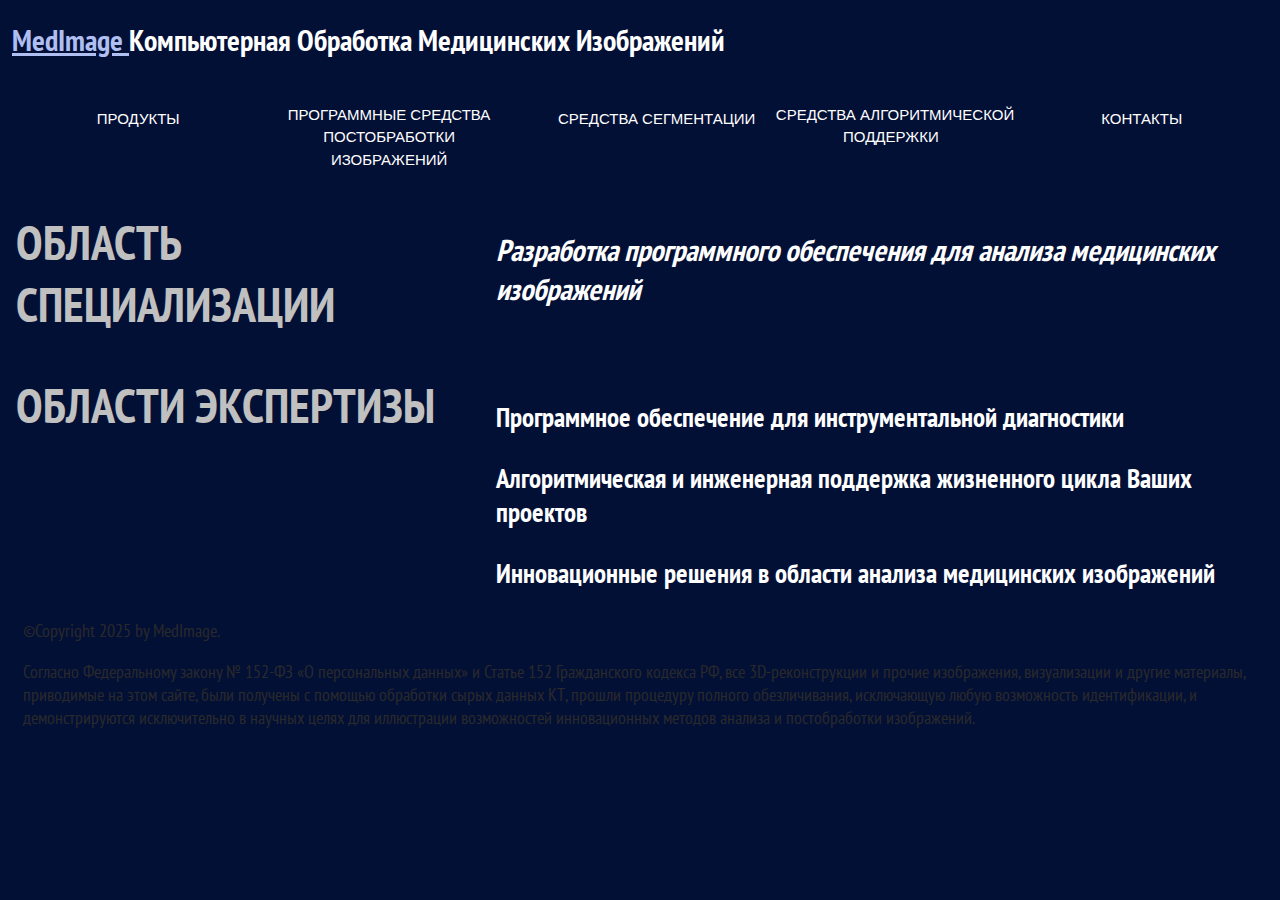
<file: index.html>
<!DOCTYPE html>
<html>
<head>
    <meta charset="utf-8">
    <title>Анализ Медицинских Изображений</title>
    <meta name="keywords" content="компьютерная томография, медицинское программное обеспечение, КТ грудной клетки, КТ  внутренних органов, сегментация, артерия, ангеография,
          коронарография, медицинские изображения">

    <link href="styles/style.css" rel="stylesheet" type="text/css">
    <link href="https://fonts.googleapis.com/css?family=PT+Sans+Narrow" rel="stylesheet">
</head>
<body style="background-color: #031036;">
    <header>
        <h1 align="left">
            &nbsp <a href="index.html"; style="color: #afbff1"> MedImage </a><strong> Компьютерная Обработка Медицинских Изображений </strong>
        </h1>
        <!--<h2><a href="scrolling.html" style="color: #FF0000;" id="#SDC" ;>Аксиальная, сагиттальная и коронарная прокрутка</a></h2>-->
        <!--<h1 align="left"> &nbsp <a href="index.html"> M<sub>I</sub>S </a><strong>Medical Imaging Software </strong> </h1>-->
    </header>
        <nav>
            <ul>
                <li><a href="products/products.html">Продукты</a></li>
                <li><a href="software-and-design-tools/software-and-design-tools.html"> Программные Средства Постобработки Изображений</a></li>
                <li><a href="applications-and-solutions/applications-and-solutions.html">&nbsp &nbsp &nbsp &nbsp Средства Сегментации</a></li>
                <li><a href="support-and-training/support-and-training.html">&nbsp Средства Алгоритмической Поддержки</a></li>
                <li><a href="contact-us/contact-us.html"> Контакты</a></li>
            </ul>
        </nav>

        <div class="wrap">
            <div class="wrapB">
                <div class="wrapB1">
                    <h2 align="left"> ОБЛАСТЬ СПЕЦИАЛИЗАЦИИ</h2>
                    <h2 align="left"> ОБЛАСТИ ЭКСПЕРТИЗЫ</h2>
                    <br><br><br><br><br>
                </div>
                <div class="wrapB2">
                    <h1>
                        <br>
                        <i>Разработка программного обеспечения для анализа  медицинских изображений</i>
                    </h1><br><br><br>
                    <h3>Программное обеспечение для инструментальной диагностики</h3>
                    <h3>
                        Алгоритмическая и инженерная поддержка жизненного цикла Ваших проектов
                    </h3>
                    <h3>Инновационные решения в области анализа медицинских изображений</h3>
                </div>
            </div>
        </div>
        <footer>
            <p>©Copyright 2025 by MedImage.</p>
            <p>
                Согласно Федеральному закону № 152-ФЗ «О персональных данных» и Статье 152 Гражданского кодекса РФ,
                все 3D-реконструкции и прочие изображения, визуализации и другие материалы, приводимые на этом сайте,
                были получены с помощью обработки сырых данных КТ, прошли процедуру полного обезличивания,
                исключающую любую возможность идентификации, и демонстрируются
                исключительно в научных целях для иллюстрации возможностей инновационных методов анализа и постобработки изображений.
            </p>
        </footer>
    </body>
</html>
</file>
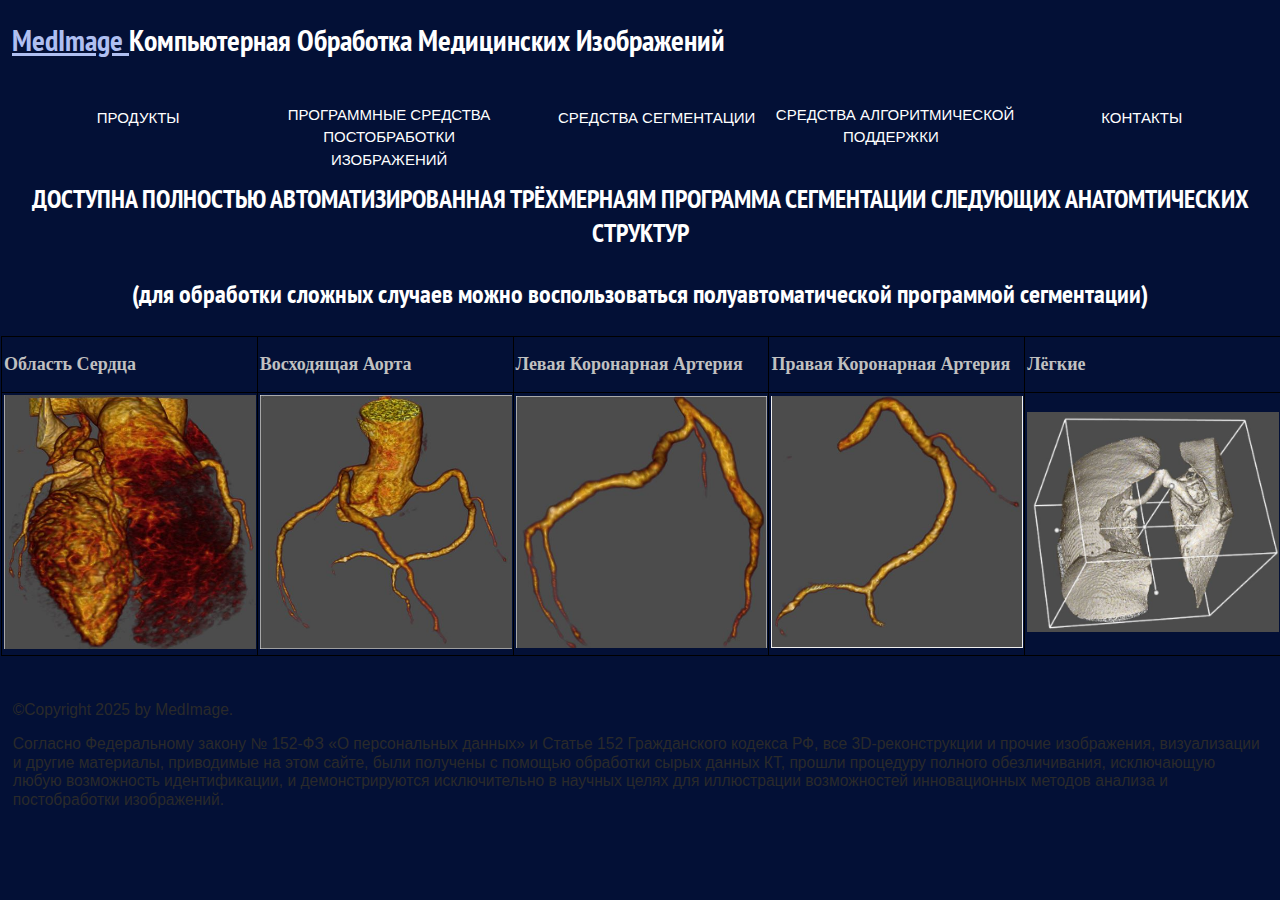
<file: applications-and-solutions/applications-and-solutions.html>
<!DOCTYPE html>
<html>
  <head>
    <meta charset="utf-8">
    <title>Анализ Медицинских Изображений</title>
    <link href="styles/style.css" rel="stylesheet" type="text/css">
    <link href="https://fonts.googleapis.com/css?family=PT+Sans+Narrow" rel="stylesheet"> 
  </head>
  <body style="background-color: #031036;">
      <header>
          <h1 align="left">
              &nbsp <a href="../index.html"; style="color: #afbff1"> MedImage </a><strong>Компьютерная Обработка Медицинских Изображений </strong>
          </h1>
      </header>
      <nav>
          <ul>
              <li><a href="../products/products.html">Продукты</a></li>
              <li><a href="../software-and-design-tools/software-and-design-tools.html"> Программные Средства Постобработки Изображений</a></li>
              <li><a href="../applications-and-solutions/applications-and-solutions.html">&nbsp &nbsp &nbsp &nbsp Средства Сегментации</a></li>
              <li><a href="../support-and-training/support-and-training.html">&nbsp Средства Алгоритмической Поддержки</a></li>
              <li><a href="../contact-us/contact-us.html"> Контакты</a></li>
          </ul>
      </nav>

      <h3 align="center"> ДОСТУПНА ПОЛНОСТЬЮ АВТОМАТИЗИРОВАННАЯ ТРЁХМЕРНАЯМ ПРОГРАММА СЕГМЕНТАЦИИ СЛЕДУЮЩИХ АНАТОМТИЧЕСКИХ СТРУКТУР</h3>
      <h3 align="center"> (для обработки сложных случаев можно воспользоваться полуавтоматической программой сегментации)</h3>

      <style>
          table, th, td {
              table-layout: fixed; /* Ensures equal column widths */
              width: 100%; /* Table occupies full width of its parent */

              margin: 1px;
              border: 1px solid black;
              border-collapse: collapse;
              padding: 2px;
          }

          td {
              padding-right: 1px; /* Apply padding to the right of all td elements */
          }
      </style>
      <table>
          <tr>
              <th> <h2 style="text-align: left;">Область Сердца</h2> </th>
              <th> <h2 style="text-align: left;">Восходящая Аорта</h2> </th>
              <th> <h2 style="text-align: left;">Левая Коронарная Артерия</h2> </th>
              <th><h2 style="text-align: left;">Правая Коронарная Артерия</h2></th>
              <th><h2 style="text-align: left;">Лёгкие</h2></th>
          </tr>
          <tr>
              <td><img src="images/10Heart.JPG" style="width: 100%; height: auto;" alt="сегментация сердца"></td>
              <td><img src="images/10BA.JPG" style="width: 100%; height: auto;" alt="сегментация аорты"></td>
              <td><img src="images/10LA.JPG" style="width: 100%; height: auto;" alt="сегментация левой коронарной артерии"></td>
              <td><img src="images/10RA.JPG" style="width: 100%; height: auto;" alt="сегментация правой коронарной артерии"></td>
              <td><img src="images/1Lungs.JPG" style="width: 100%; height: auto;" alt="сегментация лёгких"></td>
          </tr>
      </table>

      <!--<h1 align="center"> Также выпоняется сегментация лёгких</h1>
      <p align="center"><img src="./images/1Lungs.jpg" style="width: 30%; height: auto;" alt="сегментация лёгких"></p>-->

      <br />
      <footer>
          <p style="color: #2a2a2a;  font-size: 1.3em; line-height: 1.2;"> ©Copyright 2025 by MedImage.</p>
          <p style="color: #2a2a2a;  font-size: 1.3em; line-height: 1.2;">
              Согласно Федеральному закону № 152-ФЗ «О персональных данных» и Статье 152 Гражданского кодекса РФ,
              все 3D-реконструкции и прочие изображения, визуализации и другие материалы, приводимые на этом сайте,
              были получены с помощью обработки сырых данных КТ, прошли процедуру полного обезличивания,
              исключающую любую возможность идентификации, и демонстрируются
              исключительно в научных целях для иллюстрации возможностей инновационных методов анализа и постобработки изображений.
          </p>
      </footer>

  </body>
    </html>
</file>
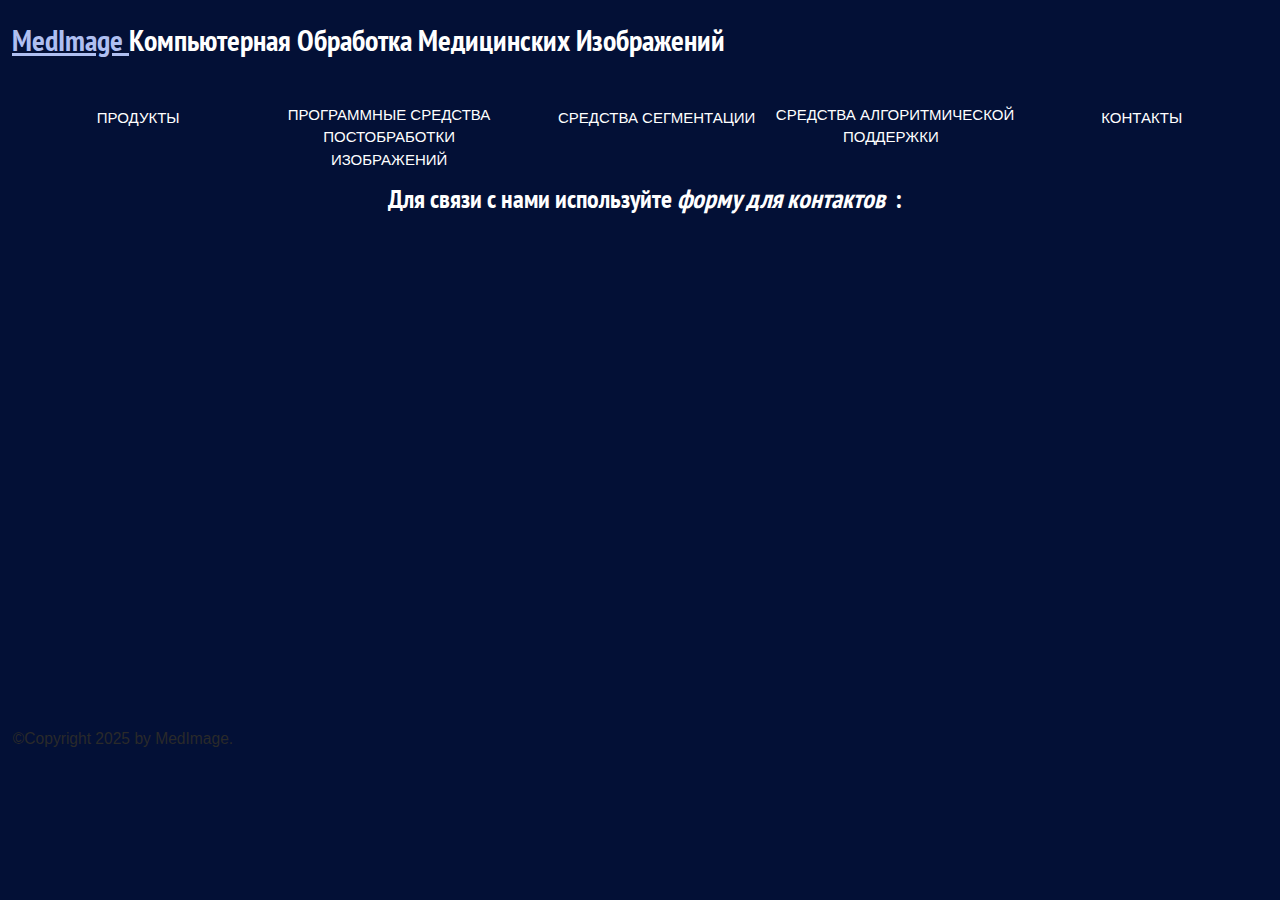
<file: contact-us/contact-us.html>
<!DOCTYPE html>
<html>
<head>
    <meta charset="utf-8">
    <title>Анализ Медицинских Изображений</title>
    <meta name="viewport" content="width=device-width, initial-scale=1.0">
    <link href="styles/style.css" rel="stylesheet" type="text/css">
    <link href="https://fonts.googleapis.com/css?family=PT+Sans+Narrow" rel="stylesheet">

    <style>
        body {
            background-color: #031036;
        }
    </style>

</head>
<body>
    <header>
        <h1 align="left">
            &nbsp <a href="../index.html" ; style="color: #afbff1"> MedImage </a><strong>Компьютерная Обработка Медицинских Изображений </strong>
        </h1>
    </header>
    <nav>
        <ul>
            <li><a href="../products/products.html">Продукты</a></li>
            <li><a href="../software-and-design-tools/software-and-design-tools.html"> Программные Средства Постобработки Изображений</a></li>
            <li><a href="../applications-and-solutions/applications-and-solutions.html">&nbsp &nbsp &nbsp &nbsp Средства Сегментации</a></li>
            <li><a href="../support-and-training/support-and-training.html">&nbsp Средства Алгоритмической Поддержки</a></li>
            <li><a href="../contact-us/contact-us.html"> Контакты</a></li>
        </ul>
    </nav>

    <h3 align="center">
        &nbsp Для связи с нами используйте <b><em>форму для контактов</em></b> &nbsp:
    </h3>

    <h4 style="color: #FF0000;" align="center">
        <iframe src="https://docs.google.com/forms/d/e/1FAIpQLSfwLNEcXDNrv5kCkWWXsPKMxLvqt-HPDsLaJzyC7RhOUtTiEA/viewform?embedded=true" width="440" height="440" frameborder="0" marginheight="0" marginwidth="0"></iframe>
    </h4>

    <footer>
        <p style="color: #2a2a2a;  font-size: 1.3em; line-height: 1.2;"> ©Copyright 2025 by MedImage.</p>
    </footer>

</body>
</html>
</file>
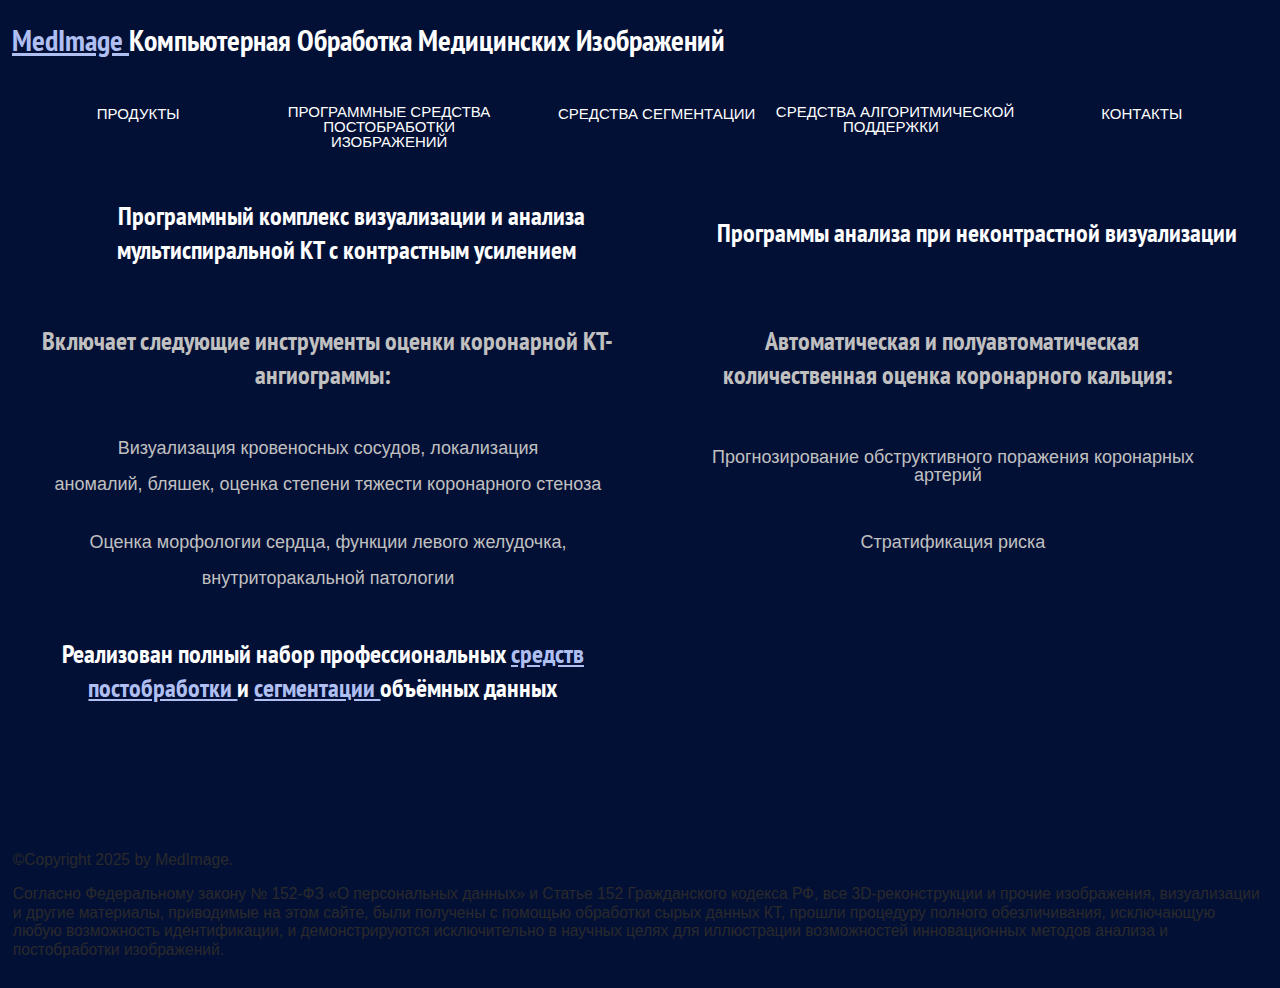
<file: products/products.html>
<!DOCTYPE html>
<html>
    <head>
        <meta charset="utf-8">
        <title>Анализ Медицинских Изображений</title>
        <link href="styles/style.css" rel="stylesheet" type="text/css">
        <link href="https://fonts.googleapis.com/css?family=PT+Sans+Narrow" rel="stylesheet">
    
    </head>
    <body style="background-color: #031036;">
        <header>
            <h1 align="left">
                &nbsp <a href="../index.html"; style="color: #afbff1"> MedImage </a><strong>Компьютерная Обработка Медицинских Изображений </strong>
            </h1>
            <!--<h1 align="left"> &nbsp <a href="index.html"> M<sub>I</sub>S </a><strong>Medical Imaging Software </strong> </h1>-->
        </header>
        <nav>
            <ul>
                <li><a href="products.html">Продукты</a></li>
                <li><a href="../software-and-design-tools/software-and-design-tools.html"> Программные Средства Постобработки Изображений</a></li>
                <li><a href="../applications-and-solutions/applications-and-solutions.html">&nbsp &nbsp &nbsp &nbsp Средства Сегментации</a></li>
                <li><a href="../support-and-training/support-and-training.html">&nbsp Средства Алгоритмической Поддержки</a></li>
                <li><a href="../contact-us/contact-us.html"> Контакты</a></li>
            </ul>
        </nav>

        <style>
            table, th, td {
                margin: 15px;
                border: 0px solid black;
                border-collapse: collapse;
                padding: 2px;
            }

            td {
                padding-right: 50px; /* Apply padding to the right of all td elements */
            }
        </style>

        <table>
            <tr>
                <th> <h3 style="color: white";> &nbsp Программный комплекс визуализации и анализа мультиспиральной КТ с контрастным усилением</h3> </th>
                <th> <h3 style="color: white";> &nbsp Программы анализа при неконтрастной визуализации</h3> </th>
            </tr>
            <tr>
                <td> <h3 align="center"; style="color: silver";> &nbsp Включает следующие инструменты оценки коронарной КТ-ангиограммы: </h3> </td>
                <td> <h3 align="center"; style="color: silver";> &nbsp Автоматическая и полуавтоматическая количественная оценка коронарного кальция:</h3></td>
            </tr>
            <tr>
                <td>
                    <p align="center"; style="color: silver";>&nbsp Визуализация кровеносных сосудов, локализация</p>
                    <p align="center"; style="color: silver";>&nbsp аномалий, бляшек, оценка степени тяжести коронарного стеноза</p>
                </td>
                <td>
                    <p align="center"; style="color: silver";> &nbsp Прогнозирование обструктивного поражения коронарных артерий </p>
                    <!--<p align="center"> &nbsp  </p>-->
                </td>
            </tr>
            <tr>
                <td>
                    <p align="center"; style="color: silver";> &nbsp Оценка морфологии сердца, функции левого желудочка, </p>
                    <p align="center"; style="color: silver";> &nbsp внутриторакальной патологии</p>
                </td>
                <td>
                    <p align="center"; style="color: silver";>
                        &nbsp Стратификация риска
                    </p>
                    <p align="center"> &nbsp  </p>
                </td>
            <tr>
                <td>
                    <h3 align="center"; style="color: white">
                        Реализован полный набор профессиональных
                        <a href="../software-and-design-tools/software-and-design-tools.html"; style="color: #afbff1">средств постобработки </a>
                        и <a href="../applications-and-solutions/applications-and-solutions.html"; style="color: #afbff1">сегментации </a> объёмных данных
                    </h3>
                </td>
                <td> <h3 align="center"> &nbsp </h3></td>
            </tr>
        </table>
        <!--
    <div class="wrap" >
    <h2 > &nbsp Визуализация по мультиспиральной КТ с контрастным усилением</h2 >
    <p align="left" > &nbsp Сегментация и трёхмерная визуализация органов и тканей </p >
    <p align="left" > &nbsp Визуализация кровеносных сосудов</p >
    <p align="left" > &nbsp Построение мультиплоскостных и криволинейных реконструкций</p >

    <h2 > &nbsp Неконтрастная визуализация </h2 >
    <p align="left" > &nbsp Инструметы количественной оценки коронарного кальция (автоматической и полуавтоматической):</p >
    <p align="left" > &nbsp прогнозирование обструктивного поражения коронарных артерий </p >
    <p align="left" > &nbsp стратификация риска </p >
    </div >
    -->
        <footer>
            <br><br><br><br><br>
            <p style="color: #2a2a2a;  font-size: 1.3em; line-height: 1.2;"> ©Copyright 2025 by MedImage.</p>
            <p style="color: #2a2a2a;  font-size: 1.3em; line-height: 1.2;">
                Согласно Федеральному закону № 152-ФЗ «О персональных данных» и Статье 152 Гражданского кодекса РФ,
                все 3D-реконструкции и прочие изображения, визуализации и другие материалы, приводимые на этом сайте,
                были получены с помощью обработки сырых данных КТ, прошли процедуру полного обезличивания,
                исключающую любую возможность идентификации, и демонстрируются
                исключительно в научных целях для иллюстрации возможностей инновационных методов анализа и постобработки изображений.
            </p>
        </footer>
    </body>
</html >
</file>
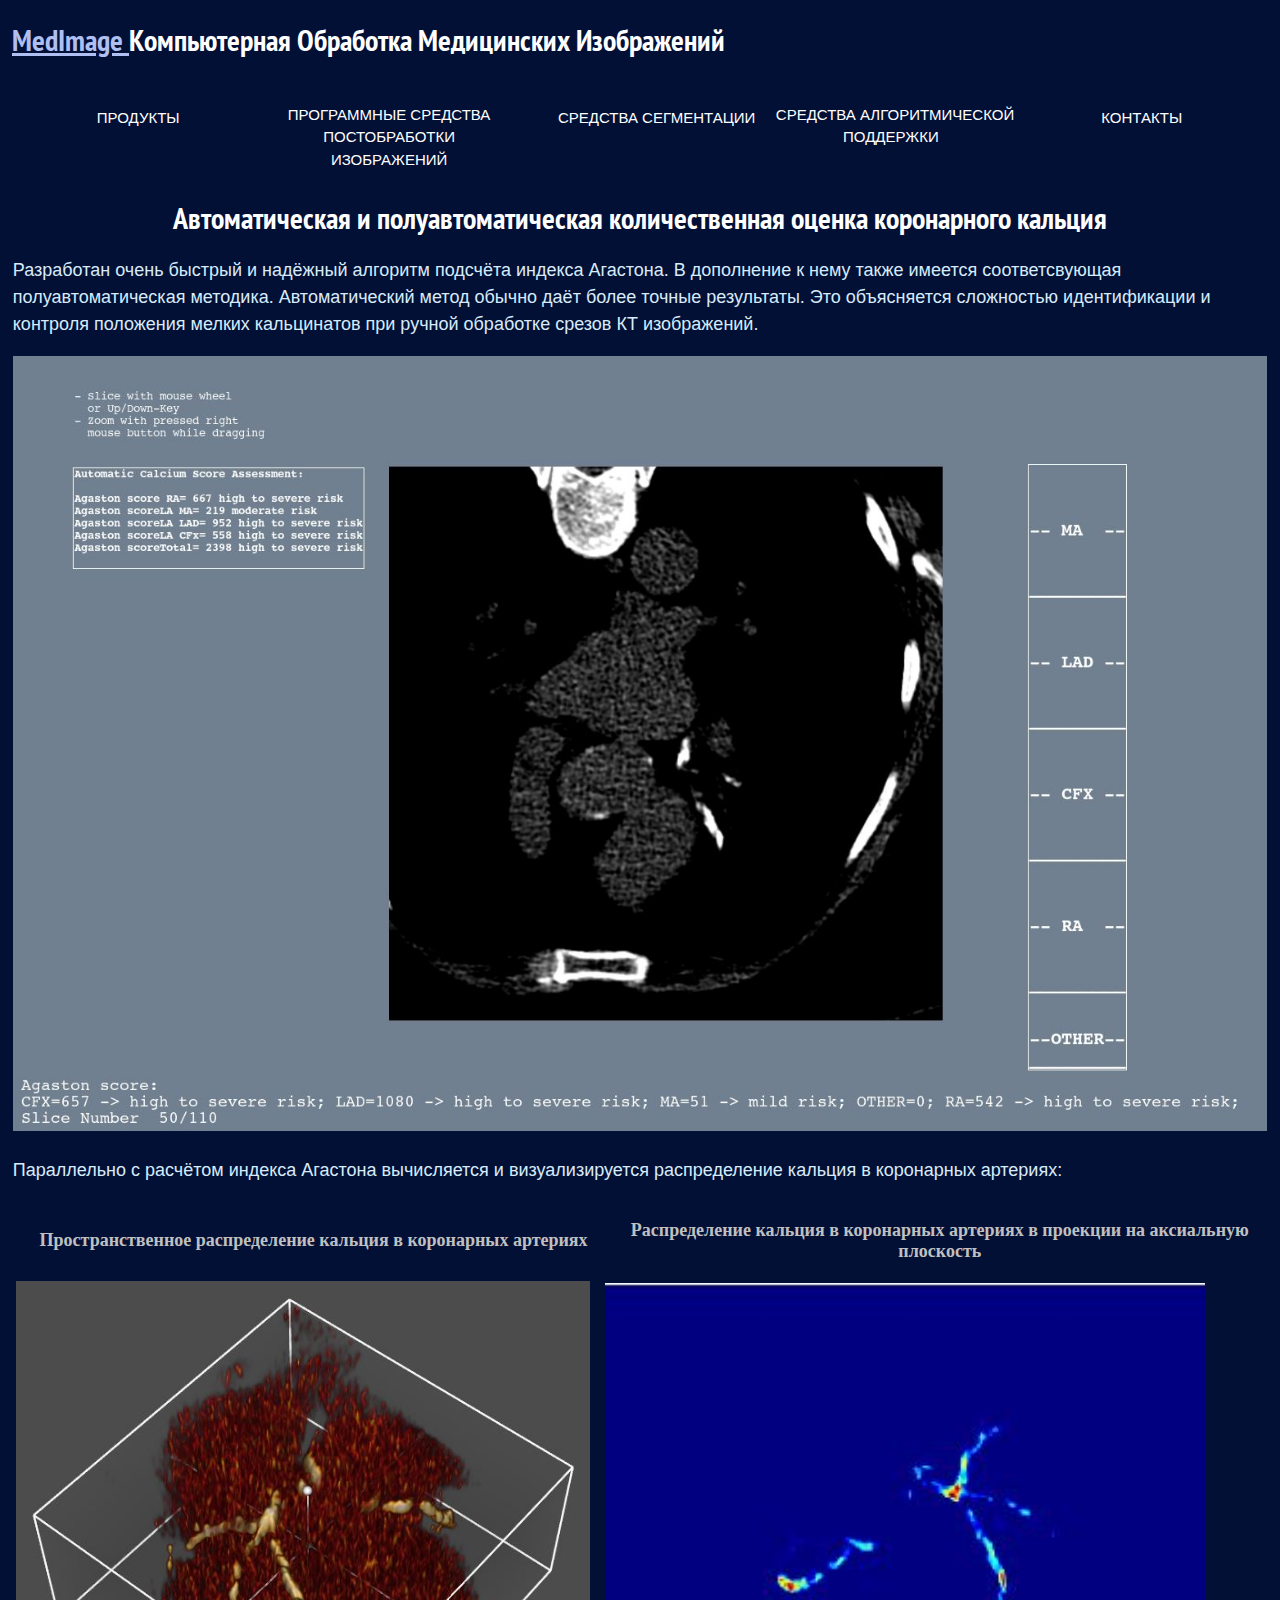
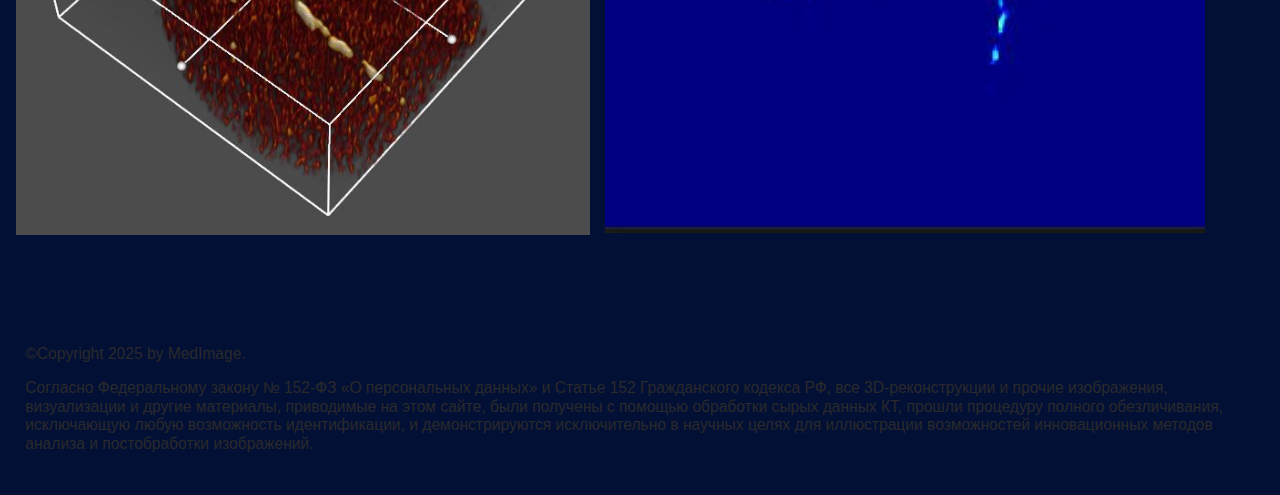
<file: software-and-design-tools/CalciumScore.html>
<!DOCTYPE html>
<html>
<head>
    <meta charset="utf-8">
    <title>Анализ Медицинских Изображений</title>
    <link href="styles/style.css" rel="stylesheet" type="text/css">
    <!--<link href='https://fonts.googleapis.com/css?family=Open+Sans' rel='stylesheet' type='text/css'>-->
    <link href="https://fonts.googleapis.com/css?family=PT+Sans+Narrow" rel="stylesheet">
</head>
  <body style="background-color: #031036;">
      <header>
          <h1 align="left">
              &nbsp <a href="../index.html" style="color: #afbff1"> MedImage </a><strong>Компьютерная Обработка Медицинских Изображений </strong>
          </h1>
        </header>
      <nav>
          <ul>
              <li><a href="../products/products.html">Продукты</a></li>
              <li><a href="../software-and-design-tools/software-and-design-tools.html"> Программные Средства Постобработки Изображений</a></li>
              <li><a href="../applications-and-solutions/applications-and-solutions.html">&nbsp &nbsp &nbsp &nbsp Средства Сегментации</a></li>
              <li><a href="../support-and-training/support-and-training.html">&nbsp Средства Алгоритмической Поддержки</a></li>
              <li><a href="../contact-us/contact-us.html"> Контакты</a></li>
          </ul>
      </nav>
      <article>
          <h1 align="center">Автоматическая и полуавтоматическая количественная оценка коронарного кальция</h1>
          <p>
              Разработан очень быстрый и надёжный алгоритм подсчёта индекса Агастона.
              В дополнение к нему также имеется соответсвующая полуавтоматическая методика. Автоматический метод обычно даёт более точные результаты.
              Это объясняется сложностью идентификации и контроля положения мелких кальцинатов при ручной обработке срезов КТ изображений.
          </p>
          <p> 
              <img src="images/CalciumScore1.JPG" style="width: 100%; height: auto;" alt="calcium score">
          </p>
          <p>Параллельно с расчётом индекса Агастона вычисляется и визуализируется распределение кальция в коронарных артериях:</p>
          <table>
              <tr>
                  <th> <h2>Пространственное распределение кальция в коронарных артериях</h2> </th>
                  <th> <h2>Распределение кальция в коронарных артериях в проекции на аксиальную плоскость</h2> </th>
                  <!--<th> <h2>Пространственное распределение кальция в коронарных артериях</h2> </th>-->
              </tr>
              <tr>
                  <td><img src="images/Calcium3D.JPG" style="width: 98%; height: auto;" alt="calcium score"></td>
                  <td><img src="images/Calcium2D.JPG" style="width: 91%; height: auto;" alt="calcium score">
                  </td>
              </tr>
          </table>
          <footer>
              <br><br><br><br><br>
              <p style="color: #2a2a2a;  font-size: 1.3em; line-height: 1.2;"> ©Copyright 2025 by MedImage.</p>
              <p style="color: #2a2a2a;  font-size: 1.3em; line-height: 1.2;">
                  Согласно Федеральному закону № 152-ФЗ «О персональных данных» и Статье 152 Гражданского кодекса РФ,
                  все 3D-реконструкции и прочие изображения, визуализации и другие материалы, приводимые на этом сайте,
                  были получены с помощью обработки сырых данных КТ, прошли процедуру полного обезличивания,
                  исключающую любую возможность идентификации, и демонстрируются
                  исключительно в научных целях для иллюстрации возможностей инновационных методов анализа и постобработки изображений.
              </p>
          </footer>

      </article>
</body>
</html>
</file>
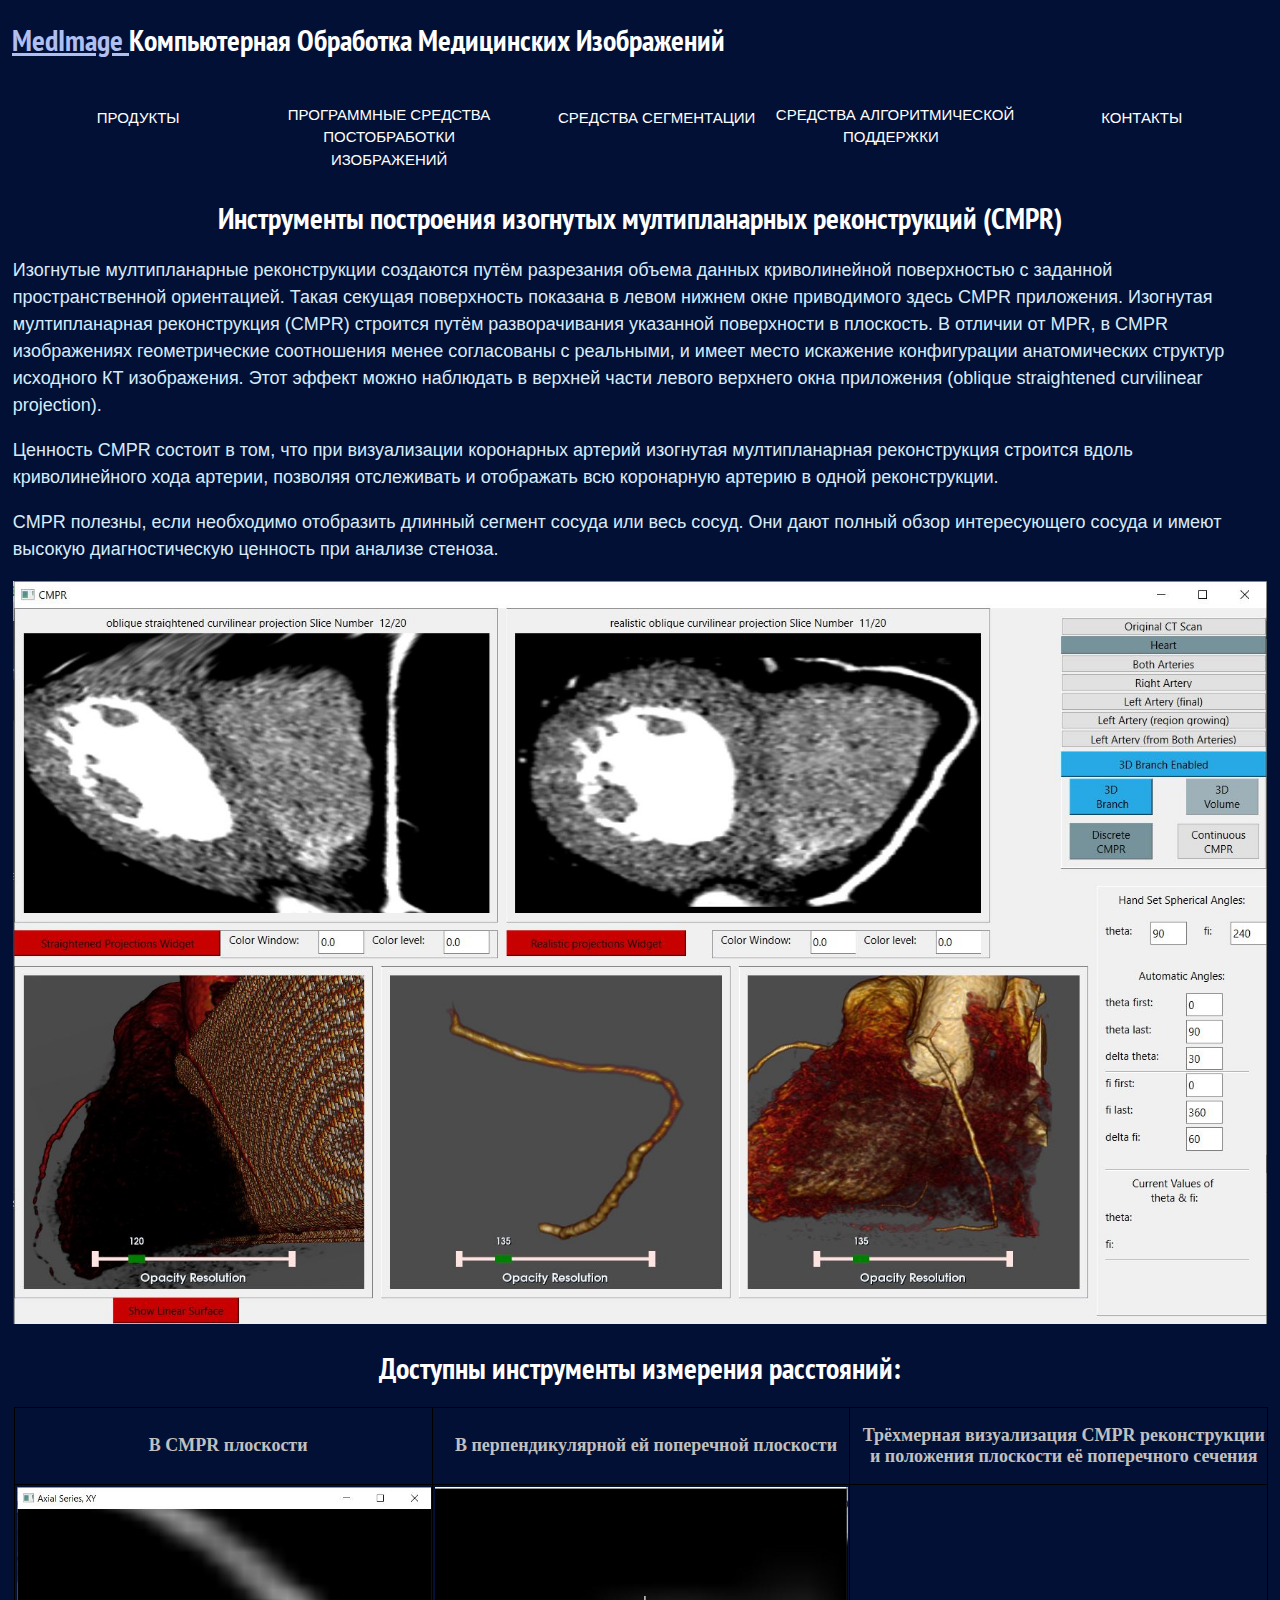
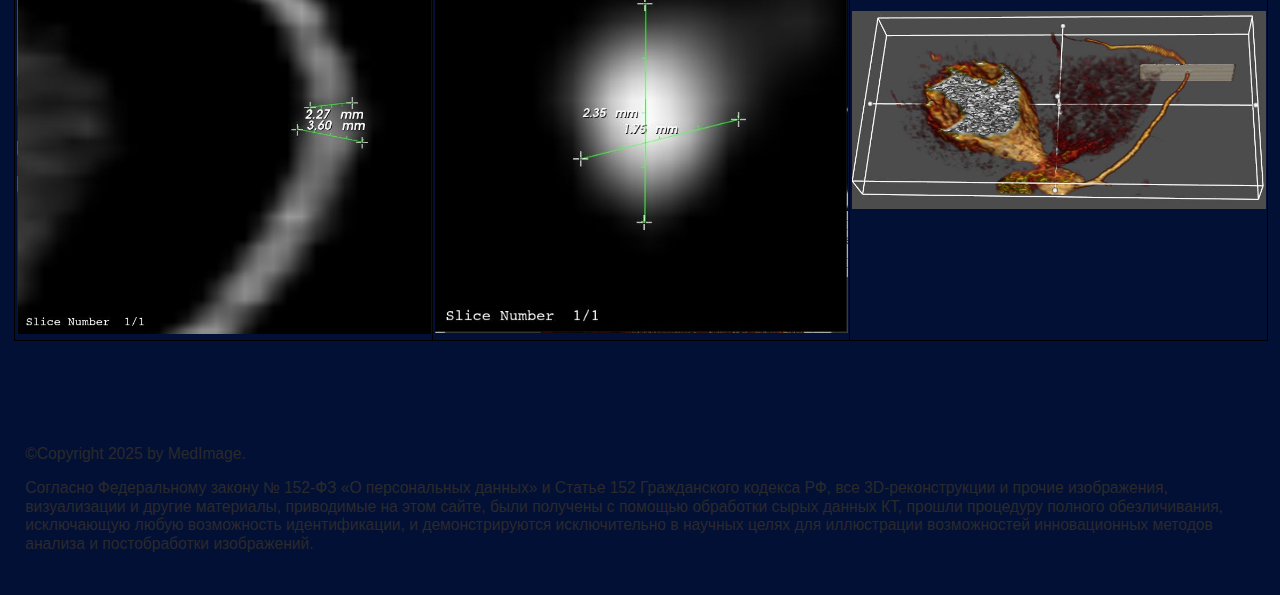
<file: software-and-design-tools/cmpr.html>
<!DOCTYPE html>
<html>
<head>
    <meta charset="utf-8">
    <title>Анализ Медицинских Изображений</title>
    <link href="styles/style.css" rel="stylesheet" type="text/css">
    <!--<link href='https://fonts.googleapis.com/css?family=Open+Sans' rel='stylesheet' type='text/css'>-->
    <link href="https://fonts.googleapis.com/css?family=PT+Sans+Narrow" rel="stylesheet">

</head>
  <body style="background-color: #031036;">
      <header>
          <h1 align="left">
              &nbsp <a href="../index.html" style="color: #afbff1"> MedImage </a><strong>Компьютерная Обработка Медицинских Изображений </strong>
          </h1>
        </header>
      <nav>
          <ul>
              <li><a href="../products/products.html">Продукты</a></li>
              <li><a href="../software-and-design-tools/software-and-design-tools.html"> Программные Средства Постобработки Изображений</a></li>
              <li><a href="../applications-and-solutions/applications-and-solutions.html">&nbsp &nbsp &nbsp &nbsp Средства Сегментации</a></li>
              <li><a href="../support-and-training/support-and-training.html">&nbsp Средства Алгоритмической Поддержки</a></li>
              <li><a href="../contact-us/contact-us.html"> Контакты</a></li>
          </ul>
      </nav>
      <article>
          <h1 align="center">Инструменты построения изогнутых мултипланарных реконструкций (CMPR)</h1>
          <p>
              Изогнутые мултипланарные реконструкции создаются путём разрезания объема данных криволинейной поверхностью
              с заданной пространственной ориентацией. Такая секущая поверхность показана в левом нижнем окне  приводимого здесь
              CMPR приложения. Изогнутая мултипланарная реконструкция (CMPR) 
              строится путём разворачивания указанной поверхности в плоскость.
              В отличии от MPR, в CMPR изображениях геометрические соотношения менее согласованы с реальными, и
              имеет место искажение конфигурации анатомических структур исходного КТ изображения. Этот эффект можно наблюдать
              в верхней части левого верхнего окна приложения (oblique straightened curvilinear projection).
          </p>
          <p>
              Ценность  CMPR состоит в том, что при визуализации коронарных артерий изогнутая мултипланарная реконструкция строится
              вдоль криволинейного хода артерии, позволяя отслеживать и отображать всю коронарную артерию в одной реконструкции.
          </p>
          <p>
              CMPR полезны, если необходимо отобразить длинный сегмент сосуда или весь сосуд. Они дают полный обзор интересующего сосуда
              и имеют высокую диагностическую ценность при анализе стеноза.
          </p>

          <img src="images/13CMPR_RA.JPG" style="width: 100%; height: auto;" alt="quick scrolling">

          <h1 align="center">Доступны инструменты измерения расстояний:</h1>

          <style>
              table, th, td {
                  table-layout: fixed; /* Ensures equal column widths */
                  width: 100%; /* Table occupies full width of its parent */

                  margin: 1px;
                  border: 1px solid black;
                  border-collapse: collapse;
                  padding: 2px;
              }

              td {
                  padding-right: 1px; /* Apply padding to the right of all td elements */
              }
          </style>
          <table>
              <tr>
                  <th> <h2>В CMPR плоскости </h2> </th>
                  <th> <h2>В перпендикулярной ей поперечной плоскости</h2> </th>
                  <th> <h2>Трёхмерная визуализация CMPR реконструкции и положения плоскости её поперечного сечения</h2> </th>
              </tr>
              <tr>
                  <td><img src="images/13CMPR_RA_dist.JPG" style="width: 100%; height: auto;" alt="сегментация сердца"></td>
                  <td><img src="images/13CMPR_RA_short.JPG" style="width: 100%; height: auto;" alt="сегментация левой коронарной артерии"></td>
                  <td><img src="images/13CMPR_RA_plain.JPG" style="width: 100%; height: auto;" alt="сегментация аорты"></td>
              </tr>
          </table>
          <footer>
              <br><br><br><br><br>
              <p style="color: #2a2a2a;  font-size: 1.3em; line-height: 1.2;"> ©Copyright 2025 by MedImage.</p>
              <p style="color: #2a2a2a;  font-size: 1.3em; line-height: 1.2;">
                  Согласно Федеральному закону № 152-ФЗ «О персональных данных» и Статье 152 Гражданского кодекса РФ,
                  все 3D-реконструкции и прочие изображения, визуализации и другие материалы, приводимые на этом сайте,
                  были получены с помощью обработки сырых данных КТ, прошли процедуру полного обезличивания,
                  исключающую любую возможность идентификации, и демонстрируются
                  исключительно в научных целях для иллюстрации возможностей инновационных методов анализа и постобработки изображений.
              </p>
          </footer>

      </article>
</body>
</html>
</file>
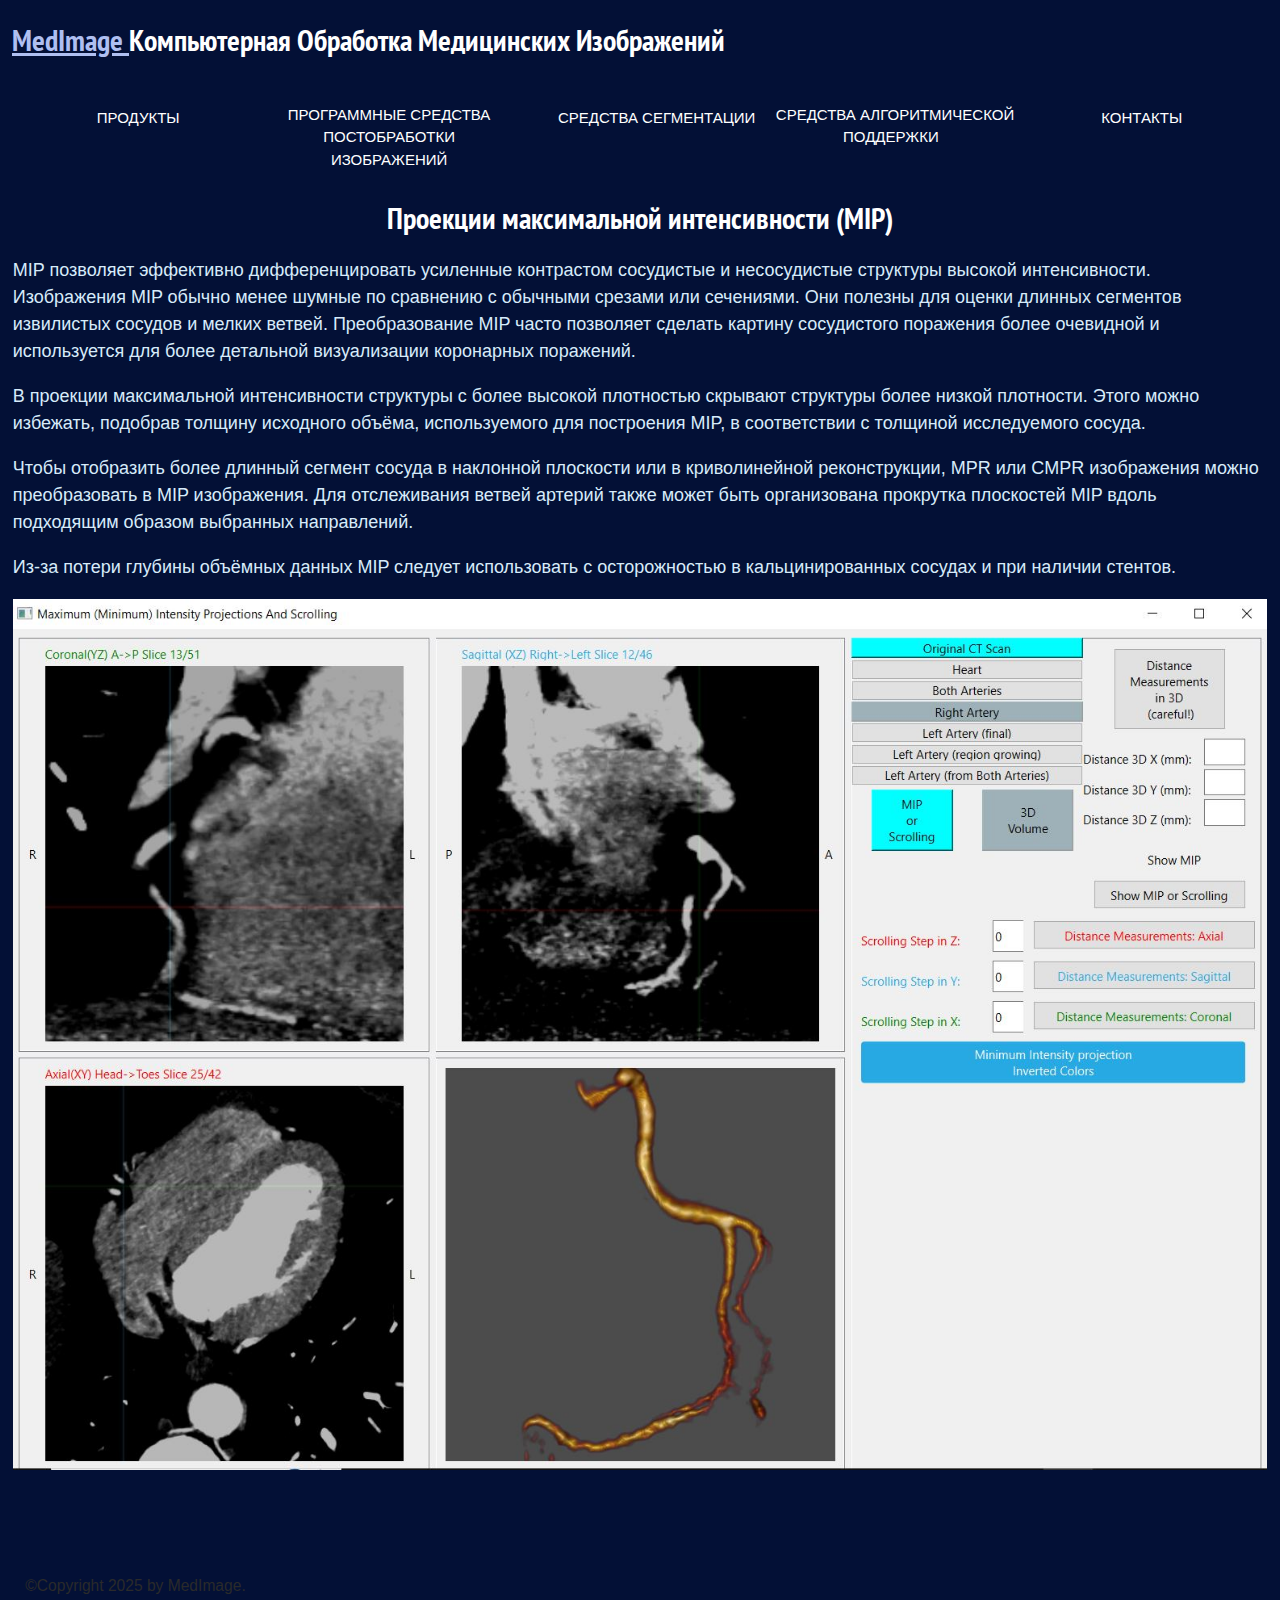
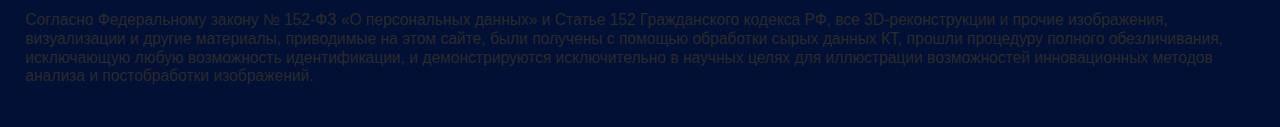
<file: software-and-design-tools/mip.html>
<!DOCTYPE html>
<html>
<head>
    <meta charset="utf-8">
    <title>Анализ Медицинских Изображений</title>
    <link href="styles/style.css" rel="stylesheet" type="text/css">
    <!--<link href='https://fonts.googleapis.com/css?family=Open+Sans' rel='stylesheet' type='text/css'>-->
    <link href="https://fonts.googleapis.com/css?family=PT+Sans+Narrow" rel="stylesheet">
</head>
  <body style="background-color: #031036;">
      <header>
          <h1 align="left">
              &nbsp <a href="../index.html" style="color: #afbff1"> MedImage </a><strong>Компьютерная Обработка Медицинских Изображений </strong>
          </h1>
        </header>
      <nav>
          <ul>
              <li><a href="../products/products.html">Продукты</a></li>
              <li><a href="../software-and-design-tools/software-and-design-tools.html"> Программные Средства Постобработки Изображений</a></li>
              <li><a href="../applications-and-solutions/applications-and-solutions.html">&nbsp &nbsp &nbsp &nbsp Средства Сегментации</a></li>
              <li><a href="../support-and-training/support-and-training.html">&nbsp Средства Алгоритмической Поддержки</a></li>
              <li><a href="../contact-us/contact-us.html"> Контакты</a></li>
          </ul>
      </nav>
      <article>
          <h1 align="center">Проекции максимальной интенсивности (MIP)</h1>
          <p>
              MIP позволяет эффективно дифференцировать усиленные контрастом сосудистые и несосудистые структуры высокой интенсивности.
              Изображения MIP обычно менее шумные по сравнению с обычными срезами или сечениями. Они полезны для оценки длинных сегментов
              извилистых сосудов и мелких ветвей. Преобразование MIP часто позволяет сделать картину сосудистого поражения более очевидной
              и используется для более детальной визуализации коронарных поражений.
          </p>
          <p>
              В проекции максимальной интенсивности структуры с более высокой плотностью скрывают структуры более низкой плотности.
              Этого можно избежать, подобрав толщину исходного объёма, используемого для построения MIP, в соответствии с толщиной
              исследуемого сосуда.
          </p>
          <p>
              Чтобы отобразить более длинный сегмент сосуда в наклонной плоскости или в криволинейной реконструкции,
              MPR или CMPR изображения можно преобразовать в MIP изображения. Для отслеживания ветвей артерий также может
              быть организована прокрутка плоскостей MIP вдоль подходящим образом выбранных направлений.
          </p>
          <p>
              Из-за потери глубины объёмных данных MIP следует использовать с осторожностью в кальцинированных сосудах и при наличии стентов.
          </p>
          <img src="images/14MIP.JPG" style="width: 100%; height: auto;" alt="quick scrolling">
          <footer>
              <br><br><br><br><br>
              <p style="color: #2a2a2a;  font-size: 1.3em; line-height: 1.2;"> ©Copyright 2025 by MedImage.</p>
              <p style="color: #2a2a2a;  font-size: 1.3em; line-height: 1.2;">
                  Согласно Федеральному закону № 152-ФЗ «О персональных данных» и Статье 152 Гражданского кодекса РФ,
                  все 3D-реконструкции и прочие изображения, визуализации и другие материалы, приводимые на этом сайте,
                  были получены с помощью обработки сырых данных КТ, прошли процедуру полного обезличивания,
                  исключающую любую возможность идентификации, и демонстрируются
                  исключительно в научных целях для иллюстрации возможностей инновационных методов анализа и постобработки изображений.
              </p>
          </footer>

      </article>
</body>
</html>
</file>
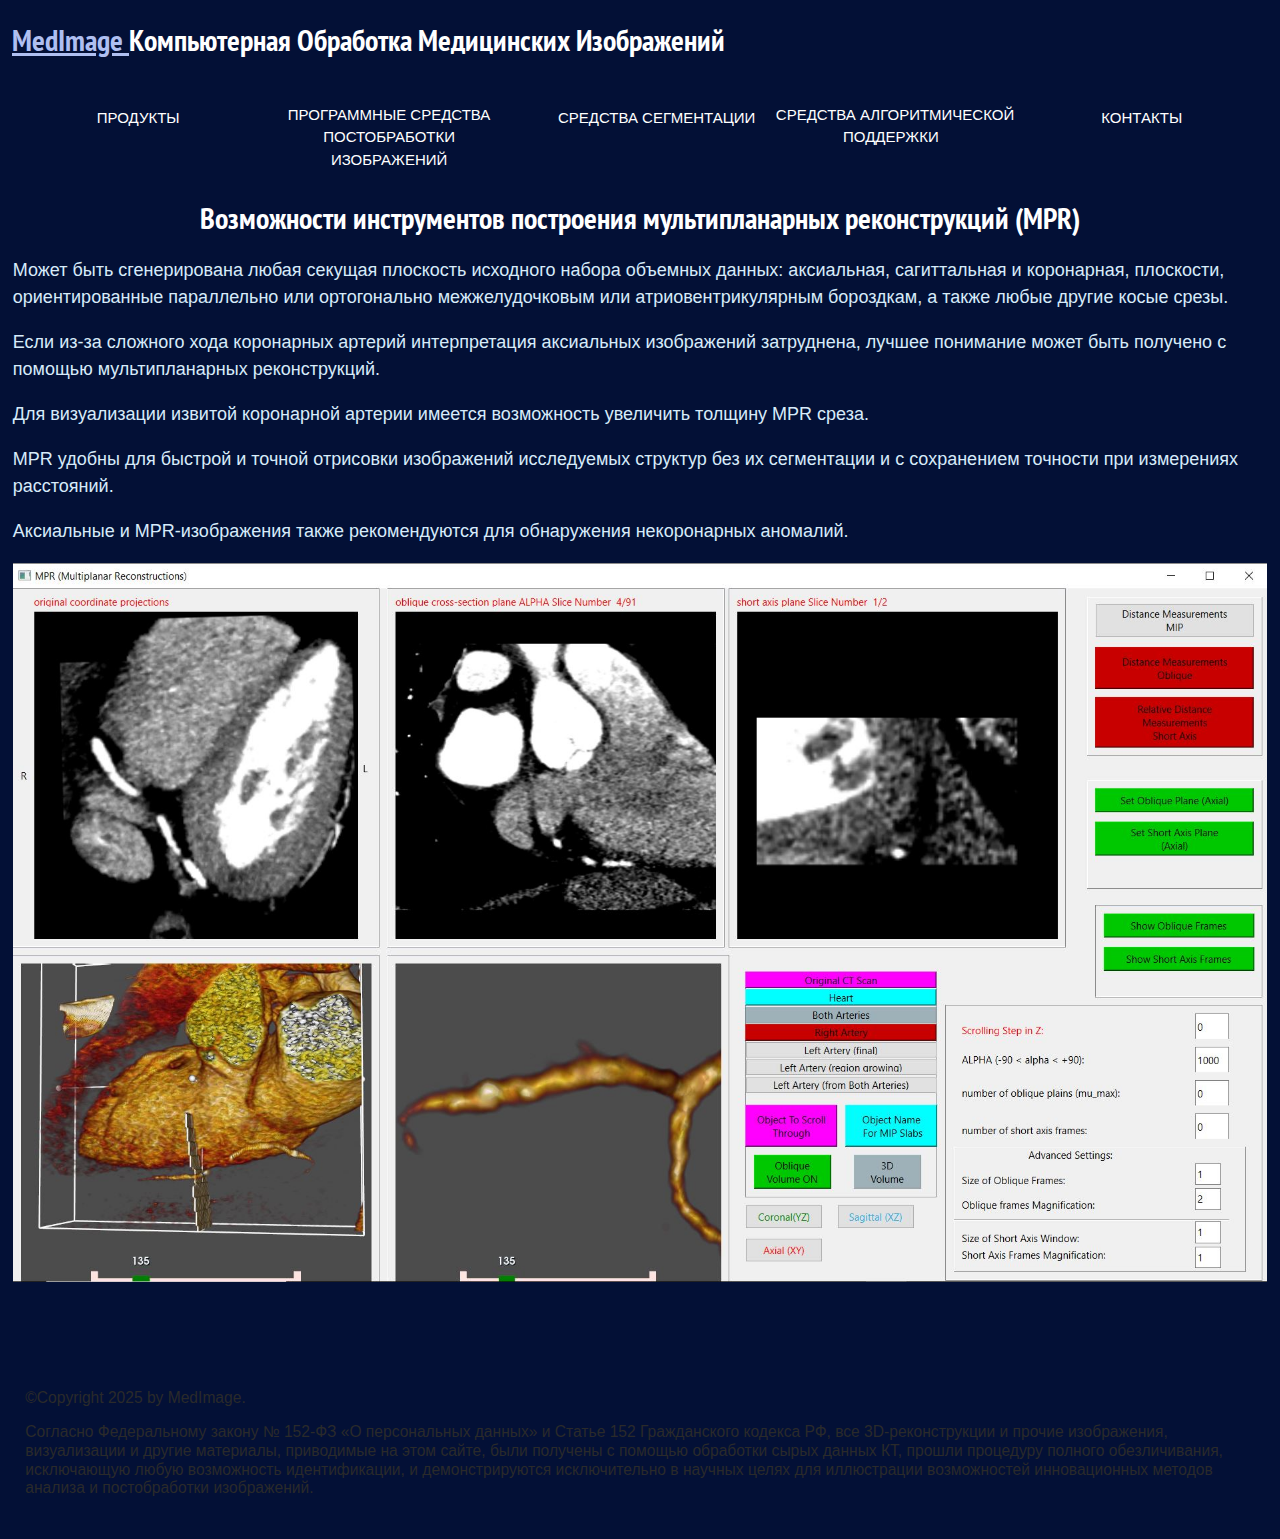
<file: software-and-design-tools/mpr.html>
<!DOCTYPE html>
<html>
<head>
    <meta charset="utf-8">
    <title>Анализ Медицинских Изображений</title>
    <link href="styles/style.css" rel="stylesheet" type="text/css">
    <!--<link href='https://fonts.googleapis.com/css?family=Open+Sans' rel='stylesheet' type='text/css'>-->
    <link href="https://fonts.googleapis.com/css?family=PT+Sans+Narrow" rel="stylesheet">

</head>
<body style="background-color: #031036;">
    <header>
        <h1 align="left">
              &nbsp <a href="../index.html" style="color: #afbff1"> MedImage </a><strong>Компьютерная Обработка Медицинских Изображений </strong>
        </h1>
    </header>
    <nav>
        <ul>
            <li><a href="../products/products.html">Продукты</a></li>
            <li><a href="../software-and-design-tools/software-and-design-tools.html"> Программные Средства Постобработки Изображений</a></li>
            <li><a href="../applications-and-solutions/applications-and-solutions.html">&nbsp &nbsp &nbsp &nbsp Средства Сегментации</a></li>
            <li><a href="../support-and-training/support-and-training.html">&nbsp Средства Алгоритмической Поддержки</a></li>
            <li><a href="../contact-us/contact-us.html"> Контакты</a></li>
        </ul>
    </nav>
    <article>
        <h1 align="center">Возможности инструментов построения мультипланарных реконструкций (MPR)</h1>
        <p>
            Может быть сгенерирована любая секущая плоскость исходного набора объемных данных:
            аксиальная, сагиттальная и коронарная, плоскости, ориентированные параллельно или
            ортогонально межжелудочковым или атриовентрикулярным бороздкам, а также любые
            другие косые срезы.
        </p>
        <p>
            Если из-за сложного хода коронарных артерий интерпретация аксиальных изображений затруднена,
            лучшее понимание может быть получено с помощью мультипланарных реконструкций.
        </p>
        <p> Для визуализации извитой коронарной артерии имеется возможность увеличить толщину MPR среза. </p>
        <p>
            MPR удобны для быстрой и точной отрисовки изображений исследуемых структур без их сегментации и
            с сохранением точности при измерениях расстояний.
        </p>
        <p>
            Аксиальные и MPR-изображения также рекомендуются для обнаружения некоронарных аномалий.
        </p>
        <img src="images/10MPR.JPG" style="width: 100%; height: auto;" alt="MPR">
        <footer>
            <br><br><br><br><br>
            <p style="color: #2a2a2a;  font-size: 1.3em; line-height: 1.2;"> ©Copyright 2025 by MedImage.</p>
            <p style="color: #2a2a2a;  font-size: 1.3em; line-height: 1.2;">
                Согласно Федеральному закону № 152-ФЗ «О персональных данных» и Статье 152 Гражданского кодекса РФ,
                все 3D-реконструкции и прочие изображения, визуализации и другие материалы, приводимые на этом сайте,
                были получены с помощью обработки сырых данных КТ, прошли процедуру полного обезличивания,
                исключающую любую возможность идентификации, и демонстрируются
                исключительно в научных целях для иллюстрации возможностей инновационных методов анализа и постобработки изображений.
            </p>
        </footer>

    </article>
</body>
</html>
</file>
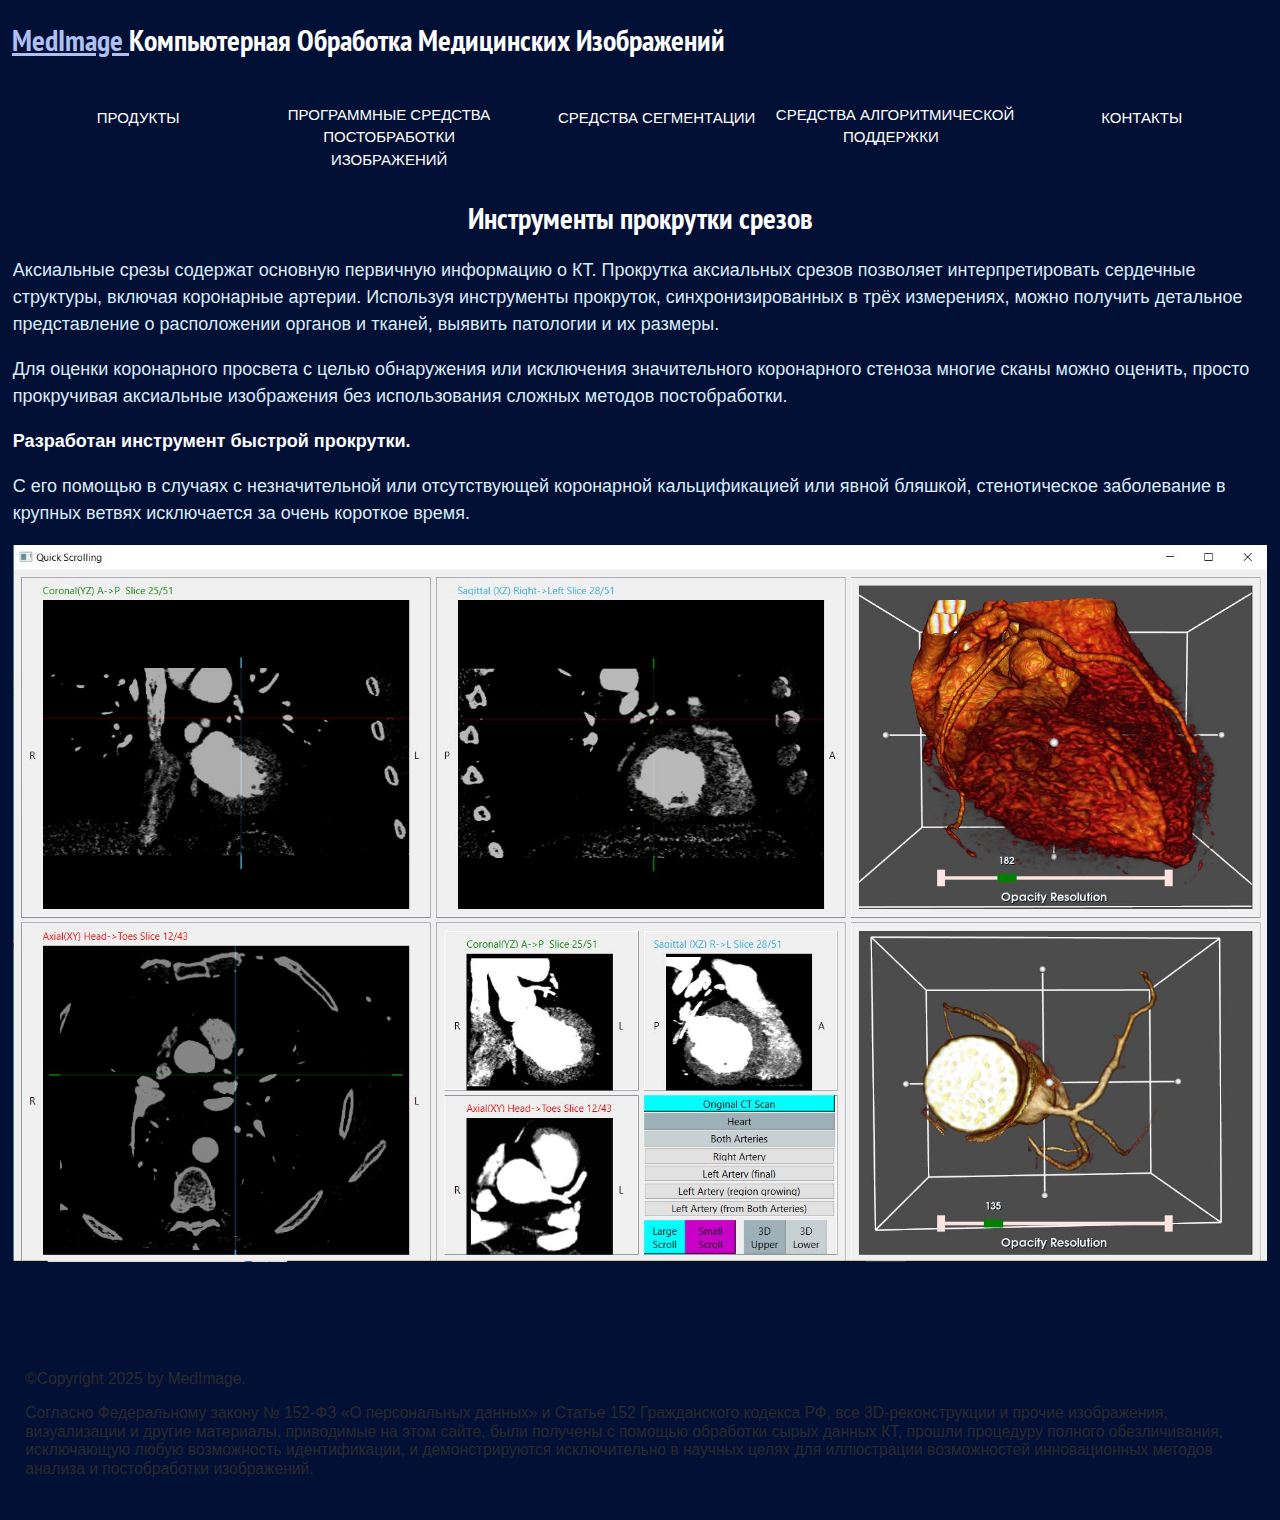
<file: software-and-design-tools/scrolling.html>
<!DOCTYPE html>
<html>
<head>
    <meta charset="utf-8">
    <title>Анализ Медицинских Изображений</title>
    <link href="styles/style.css" rel="stylesheet" type="text/css">
    <!--<link href='https://fonts.googleapis.com/css?family=Open+Sans' rel='stylesheet' type='text/css'>-->
    <link href="https://fonts.googleapis.com/css?family=PT+Sans+Narrow" rel="stylesheet">
</head>
<body style="background-color: #031036;">
    <header>
        <h1 align="left">
            &nbsp <a href="../index.html" style="color: #afbff1"> MedImage </a><strong>Компьютерная Обработка Медицинских Изображений </strong>
        </h1>
    </header>
    <nav>
        <ul>
            <li><a href="../products/products.html">Продукты</a></li>
            <li><a href="../software-and-design-tools/software-and-design-tools.html"> Программные Средства Постобработки Изображений</a></li>
            <li><a href="../applications-and-solutions/applications-and-solutions.html">&nbsp &nbsp &nbsp &nbsp Средства Сегментации</a></li>
            <li><a href="../support-and-training/support-and-training.html">&nbsp Средства Алгоритмической Поддержки</a></li>
            <li><a href="../contact-us/contact-us.html"> Контакты</a></li>
        </ul>
    </nav>
    <article>
        <h1 align="center">Инструменты прокрутки срезов</h1>
        <p>
            Аксиальные срезы содержат основную первичную информацию о КТ.
            Прокрутка аксиальных срезов позволяет интерпретировать сердечные структуры, включая коронарные артерии.
            Используя инструменты прокруток, синхронизированных в трёх измерениях, можно получить детальное представление
            о расположении органов и тканей, выявить патологии и их размеры.
        </p>
        <p>
            Для оценки коронарного просвета с целью обнаружения или исключения значительного коронарного стеноза
            многие сканы можно оценить, просто прокручивая аксиальные изображения без использования сложных методов постобработки.
        </p>
        <p style="color: white"> <strong> Разработан инструмент быстрой прокрутки. </strong> </pstyle="color:>
        <p>
            С его помощью в случаях с незначительной или отсутствующей
            коронарной кальцификацией или явной бляшкой, стенотическое заболевание в крупных ветвях
            исключается за очень короткое время.
        </p>
        <img src="images/13QuickScroll.JPG" style="width: 100%; height: auto;" alt="quick scrolling">

        <footer>
            <br><br><br><br><br>
            <p style="color: #2a2a2a;  font-size: 1.3em; line-height: 1.2;"> ©Copyright 2025 by MedImage.</p>
            <p style="color: #2a2a2a;  font-size: 1.3em; line-height: 1.2;">
                Согласно Федеральному закону № 152-ФЗ «О персональных данных» и Статье 152 Гражданского кодекса РФ,
                все 3D-реконструкции и прочие изображения, визуализации и другие материалы, приводимые на этом сайте,
                были получены с помощью обработки сырых данных КТ, прошли процедуру полного обезличивания,
                исключающую любую возможность идентификации, и демонстрируются
                исключительно в научных целях для иллюстрации возможностей инновационных методов анализа и постобработки изображений.
            </p>
        </footer>

    </article>
</body>
</html>
</file>
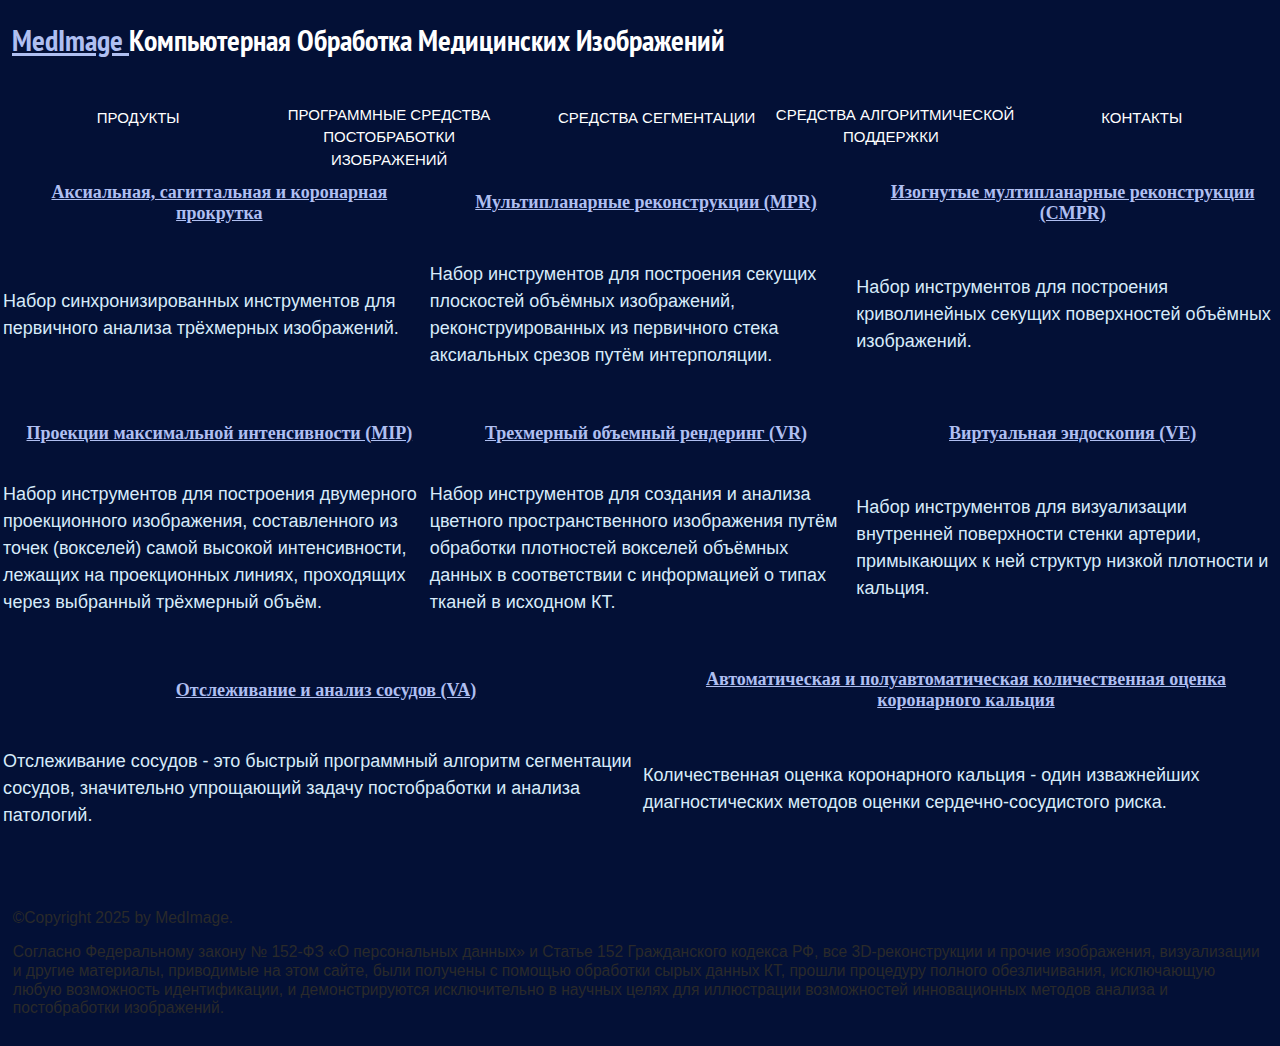
<file: software-and-design-tools/software-and-design-tools.html>
<!DOCTYPE html>
<html>
<head>
    <meta charset="utf-8">
    <title>Анализ Медицинских Изображений</title>
    <link href="styles/style.css" rel="stylesheet" type="text/css">
    <link href="https://fonts.googleapis.com/css?family=PT+Sans+Narrow" rel="stylesheet">
</head>
<body style="background-color: #031036;">
    <header>
        <h1 align="left">
            &nbsp <a href="../index.html"; style="color: #afbff1"> MedImage </a><strong> Компьютерная Обработка Медицинских Изображений </strong>
        </h1>
    </header>
    <nav>
        <ul>
            <li><a href="../products/products.html">Продукты</a></li>
            <li><a href="../software-and-design-tools/software-and-design-tools.html"> Программные Средства Постобработки Изображений</a></li>
            <li><a href="../applications-and-solutions/applications-and-solutions.html">&nbsp &nbsp &nbsp &nbsp Средства Сегментации</a></li>
            <li><a href="../support-and-training/support-and-training.html">&nbsp Средства Алгоритмической Поддержки</a></li>
            <li><a href="../contact-us/contact-us.html"> Контакты</a></li>
        </ul>
    </nav>

    <style>
        table, th, td {
            table-layout: fixed; /* Ensures equal column widths */
            width: 100%; /* Table occupies full width of its parent */

            margin: 1px;
            border: 1px; /*solid black;*/
            border-collapse: collapse;
            padding: 2px;
        }

        td {
            padding-right: 1px; /* Apply padding to the right of all td elements */
        }
    </style>

    <table>
        <tr>
            <th> <h2><a href="scrolling.html" style="color: #afbff1;" id="#SDC" ;>Аксиальная, сагиттальная и коронарная прокрутка</a></h2> </th>
            <th> <h2><a href="mpr.html" style="color: #afbff1;" id="#SDC" ;>Мультипланарные реконструкции (MPR) </a></h2> </th>
            <th> <h2><a href="cmpr.html" style="color: #afbff1;" id="#SDC" ;>Изогнутые мултипланарные реконструкции (CMPR) </a></h2> </th>
        </tr>
        <tr>
            <td><p>Набор синхронизированных инструментов для первичного анализа трёхмерных изображений.</p></td>
            <td><p>
                    Набор инструментов для построения секущих плоскостей объёмных изображений, реконструированных из первичного стека аксиальных срезов
                    путём интерполяции.
                </p>
            </td>
            <td><p>Набор инструментов для построения криволинейных секущих поверхностей объёмных изображений.</p></td>
        </tr>
    </table>
    <br />

    <table>
        <tr>
            <th><h2><a href="mip.html" style="color: #afbff1;" id="#SDC" ;>Проекции максимальной интенсивности (MIP) </a></h2></th>
            <th><h2><a href="vr.html" style="color: #afbff1;" id="#SDC" ;>Трехмерный объемный рендеринг (VR) </a></h2></th>
            <th><h2><a href="ve.html" style="color: #afbff1;" id="#SDC" ;>Виртуальная эндоскопия (VE) </a></h2></th>
        </tr>
        <tr>
            <td>
                <p>
                    Набор инструментов для построения двумерного проекционного изображения, составленного из точек (вокселей) самой высокой
                    интенсивности, лежащих на проекционных линиях, проходящих через выбранный трёхмерный объём.
                </p>
            </td>
            <td>
                <p>
                    Набор инструментов для создания и анализа цветного пространственного изображения путём
                    обработки плотностей вокселей объёмных данных в соответствии с информацией о типах тканей в исходном КТ.
                </p>
            </td>
            <td>
                <p>
                    Набор инструментов для визуализации внутренней поверхности стенки артерии, примыкающих к ней структур низкой плотности
                    и кальция.
                </p>
            </td>
        </tr>
    </table>
    <br />

    <div>
        <!-- class="wrapB2">-->
        <table class="centered-table">
            <tr>
                <th><h2><a href="va.html" style="color: #afbff1;" id="#SDC" ;>Отслеживание и анализ сосудов (VA) </a></h2></th>
                <th>
                    <h2>
                        <a href="CalciumScore.html" style="color: #afbff1;" id="#SDC" ;>
                            Автоматическая и полуавтоматическая количественная оценка коронарного кальция
                        </a>
                    </h2>
                </th>

            </tr>
            <tr>
                <td>
                    <p>
                        Отслеживание сосудов - это быстрый программный алгоритм
                        сегментации сосудов, значительно упрощающий задачу постобработки и анализа патологий.
                    </p>
                </td>
                <td>
                    <p>
                        Количественная оценка коронарного кальция - один изважнейших диагностических методов оценки сердечно-сосудистого риска.
                    </p>
                </td>

            </tr>
        </table>
        <br />
    </div>
    <br />

    <footer>
        <p style="color: #2a2a2a;  font-size: 1.3em; line-height: 1.2;"> ©Copyright 2025 by MedImage.</p>
        <p style="color: #2a2a2a;  font-size: 1.3em; line-height: 1.2;">
            Согласно Федеральному закону № 152-ФЗ «О персональных данных» и Статье 152 Гражданского кодекса РФ,
            все 3D-реконструкции и прочие изображения, визуализации и другие материалы, приводимые на этом сайте,
            были получены с помощью обработки сырых данных КТ, прошли процедуру полного обезличивания,
            исключающую любую возможность идентификации, и демонстрируются
            исключительно в научных целях для иллюстрации возможностей инновационных методов анализа и постобработки изображений.
        </p>
    </footer>

</body>
</html>
</file>
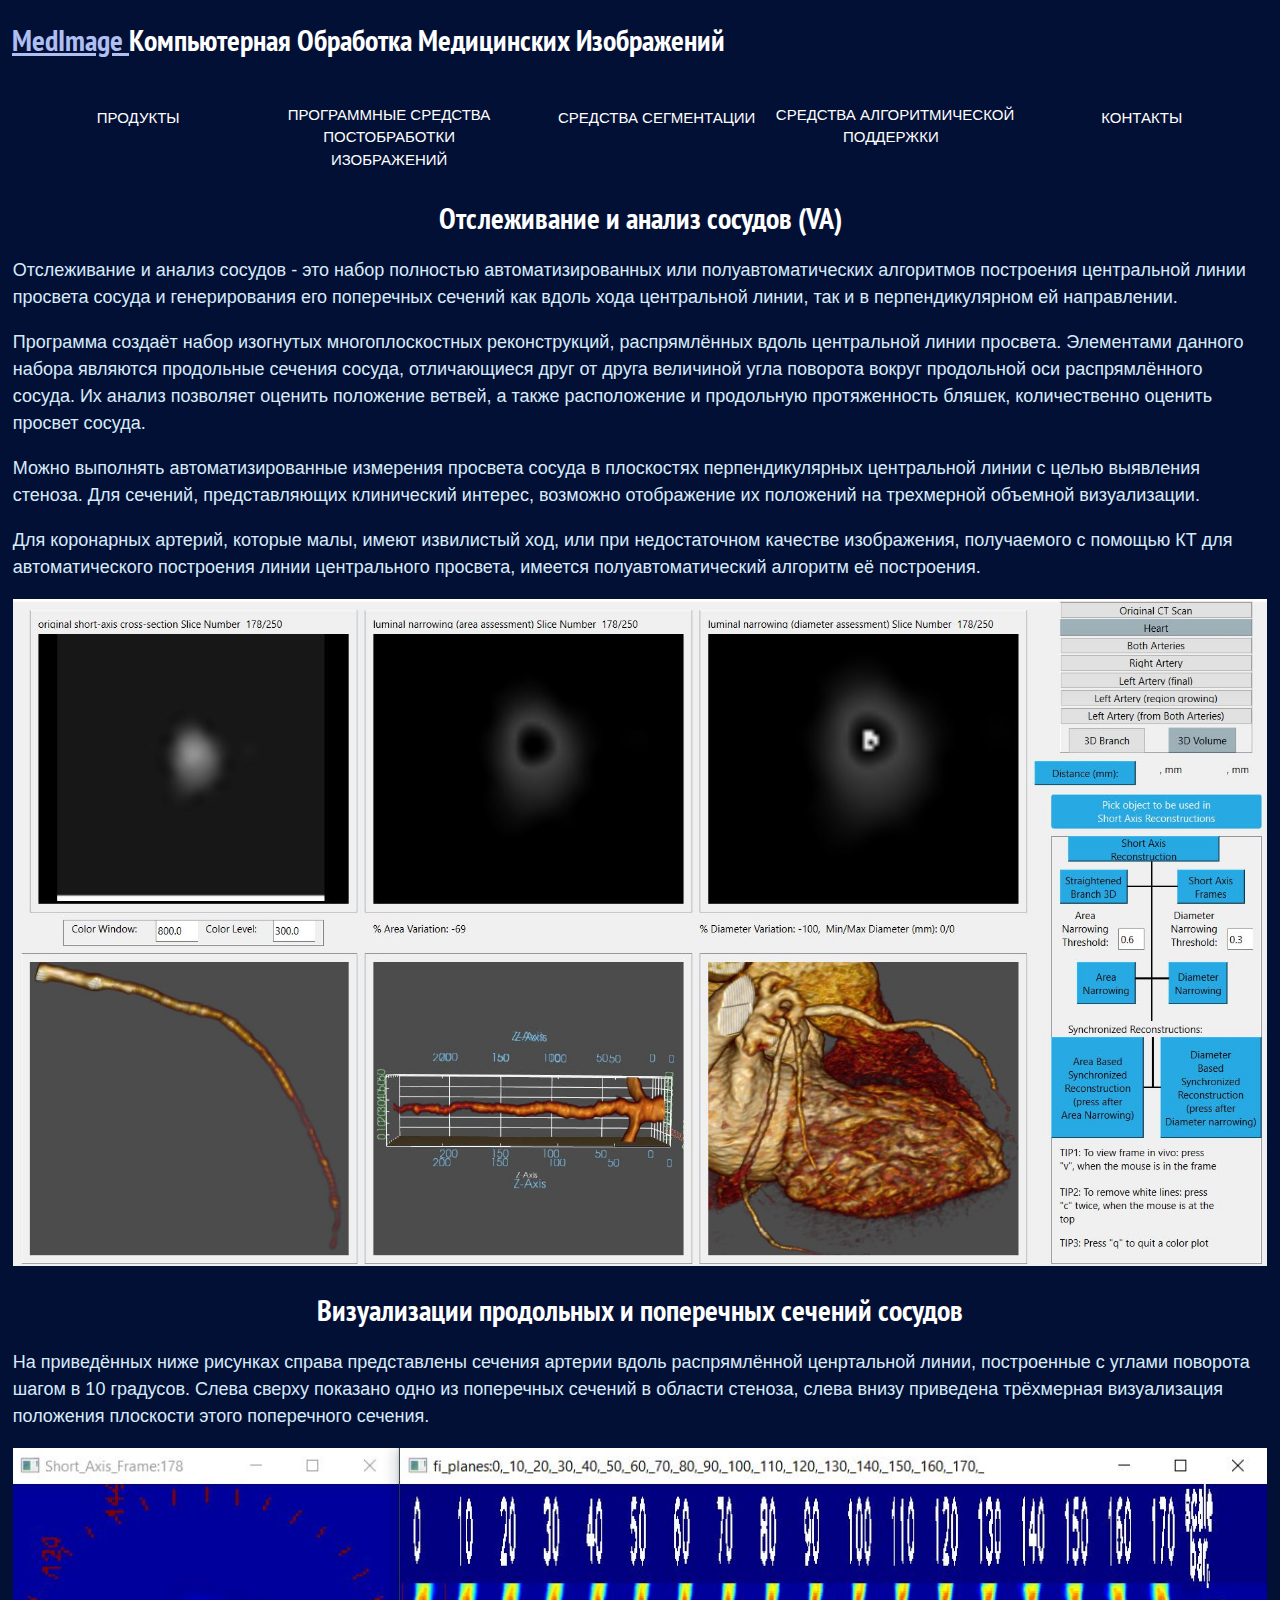
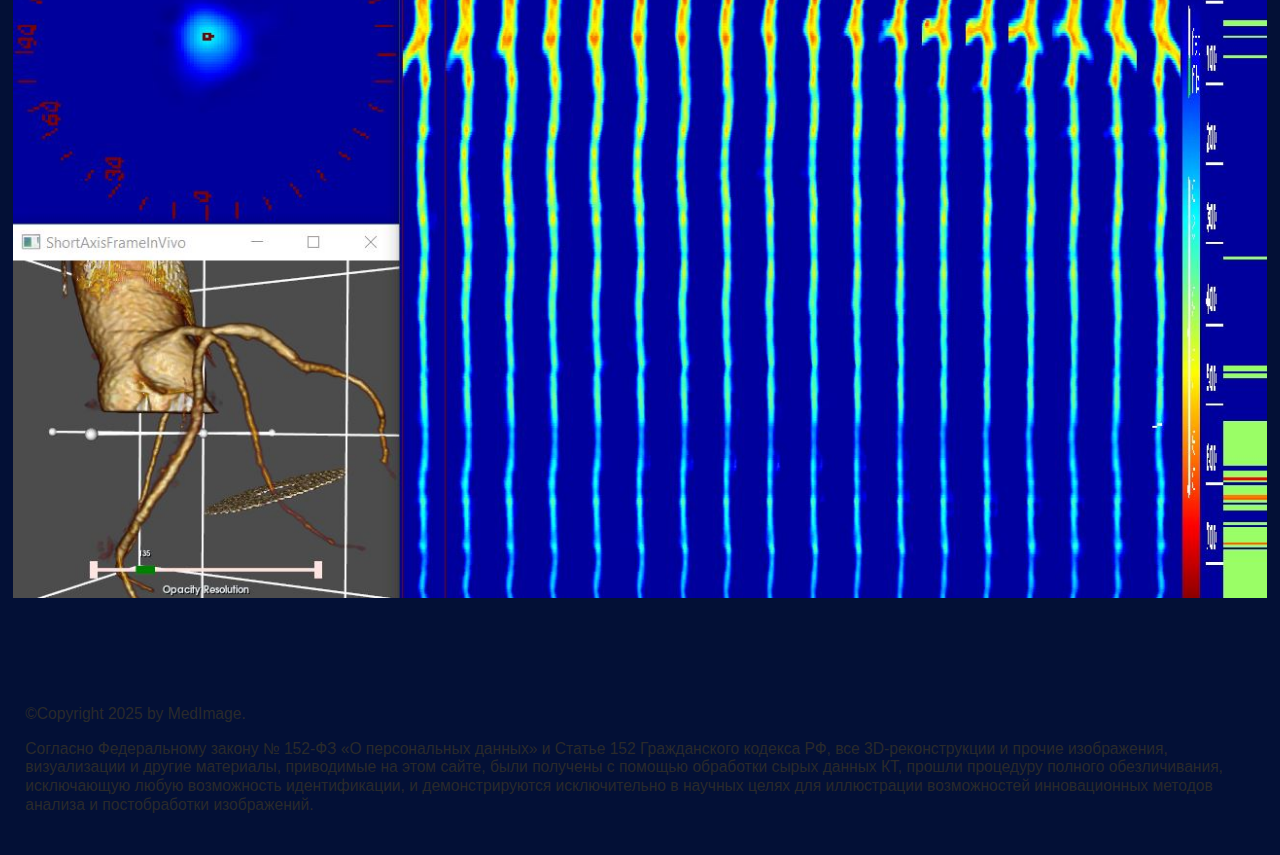
<file: software-and-design-tools/va.html>
<!DOCTYPE html>
<html>
<head>
    <meta charset="utf-8">
    <title>Анализ Медицинских Изображений</title>
    <link href="styles/style.css" rel="stylesheet" type="text/css">
    <!--<link href='https://fonts.googleapis.com/css?family=Open+Sans' rel='stylesheet' type='text/css'>-->
    <link href="https://fonts.googleapis.com/css?family=PT+Sans+Narrow" rel="stylesheet">

</head>
<body style="background-color: #031036;">
    <header>
        <h1 align="left">
            &nbsp <a href="../index.html" style="color: #afbff1"> MedImage </a><strong>Компьютерная Обработка Медицинских Изображений </strong>
        </h1>
    </header>
    <nav>
        <ul>
            <li><a href="../products/products.html">Продукты</a></li>
            <li><a href="../software-and-design-tools/software-and-design-tools.html"> Программные Средства Постобработки Изображений</a></li>
            <li><a href="../applications-and-solutions/applications-and-solutions.html">&nbsp &nbsp &nbsp &nbsp Средства Сегментации</a></li>
            <li><a href="../support-and-training/support-and-training.html">&nbsp Средства Алгоритмической Поддержки</a></li>
            <li><a href="../contact-us/contact-us.html"> Контакты</a></li>
        </ul>
    </nav>
    <article>
        <h1 align="center">Отслеживание и анализ сосудов (VA)</h1>
        <p>
            Отслеживание и анализ сосудов - это набор полностью автоматизированных или полуавтоматических алгоритмов построения
            центральной линии просвета сосуда и генерирования его поперечных сечений как вдоль хода центральной линии,
            так и в перпендикулярном ей направлении.
        </p>
        <p>
            Программа создаёт набор изогнутых многоплоскостных реконструкций, распрямлённых вдоль центральной линии просвета.
            Элементами данного набора являются продольные сечения сосуда, отличающиеся друг от друга величиной угла поворота
            вокруг продольной оси распрямлённого сосуда. Их анализ позволяет оценить положение ветвей, а также расположение и
            продольную протяженность бляшек, количественно оценить просвет сосуда.
        </p>
        <p>
            Можно выполнять автоматизированные измерения просвета сосуда в плоскостях перпендикулярных центральной линии
            с целью выявления стеноза.
            Для сечений, представляющих клинический интерес, возможно отображение их положений на трехмерной объемной визуализации.
        </p>
        <p>
            Для коронарных артерий, которые малы, имеют извилистый ход, или при недостаточном качестве изображения, получаемого с помощью КТ
            для автоматического построения линии центрального просвета, имеется полуавтоматический алгоритм её построения.
        </p>
        <img src="images/13VA.JPG" style="width: 100%; height: auto;" alt="VA">

        <h1 align="center">Визуализации продольных и поперечных сечений сосудов </h1>
        <p>На приведённых ниже рисунках
            справа представлены сечения артерии вдоль распрямлённой ценртальной линии, построенные с углами поворота шагом в 10 градусов. Слева
            сверху показано одно из поперечных сечений в области стеноза, слева внизу приведена трёхмерная визуализация
            положения плоскости этого поперечного сечения.
        </p>
        <img src="images/13D1VA.JPG" style="width: 100%; height: auto;" alt="D1_VA">
        <footer>
            <br><br><br><br><br>
            <p style="color: #2a2a2a;  font-size: 1.3em; line-height: 1.2;"> ©Copyright 2025 by MedImage.</p>
            <p style="color: #2a2a2a;  font-size: 1.3em; line-height: 1.2;">
                Согласно Федеральному закону № 152-ФЗ «О персональных данных» и Статье 152 Гражданского кодекса РФ,
                все 3D-реконструкции и прочие изображения, визуализации и другие материалы, приводимые на этом сайте,
                были получены с помощью обработки сырых данных КТ, прошли процедуру полного обезличивания,
                исключающую любую возможность идентификации, и демонстрируются
                исключительно в научных целях для иллюстрации возможностей инновационных методов анализа и постобработки изображений.
            </p>
        </footer>
    </article>
</body>
</html>
</file>
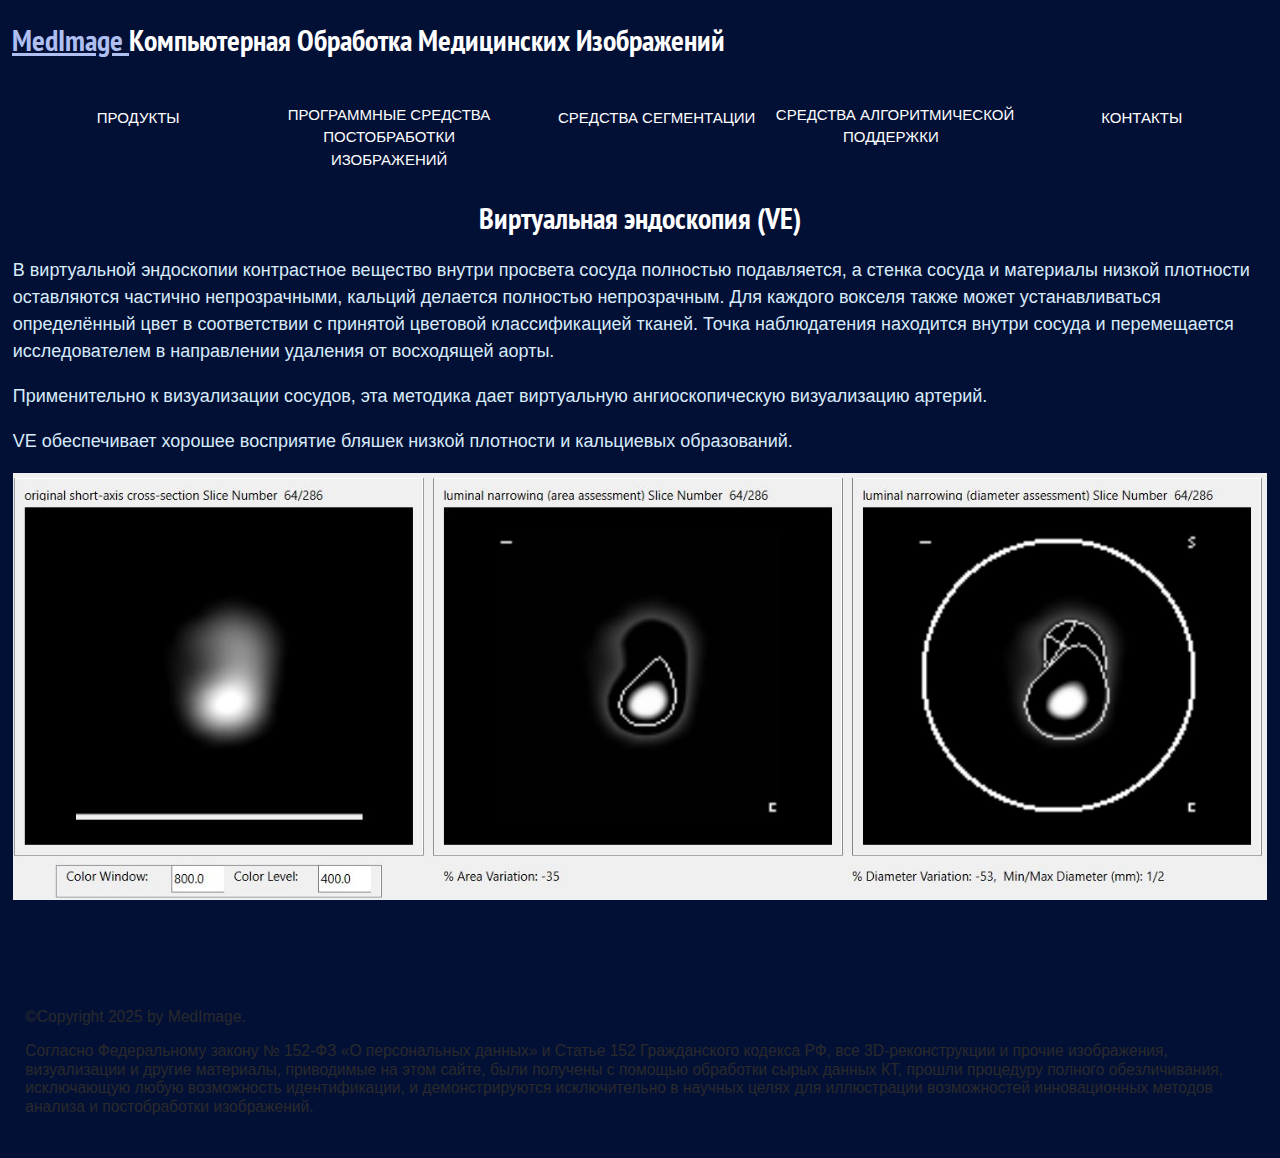
<file: software-and-design-tools/ve.html>
<!DOCTYPE html>
<html>
<head>
    <meta charset="utf-8">
    <title>Анализ Медицинских Изображений</title>
    <link href="styles/style.css" rel="stylesheet" type="text/css">
    <!--<link href='https://fonts.googleapis.com/css?family=Open+Sans' rel='stylesheet' type='text/css'>-->
    <link href="https://fonts.googleapis.com/css?family=PT+Sans+Narrow" rel="stylesheet">

</head>
<body style="background-color: #031036;">
    <header>
        <h1 align="left">
            &nbsp <a href="../index.html" style="color: #afbff1"> MedImage </a><strong>Компьютерная Обработка Медицинских Изображений </strong>
        </h1>
    </header>
    <nav>
        <ul>
            <li><a href="../products/products.html">Продукты</a></li>
            <li><a href="../software-and-design-tools/software-and-design-tools.html"> Программные Средства Постобработки Изображений</a></li>
            <li><a href="../applications-and-solutions/applications-and-solutions.html">&nbsp &nbsp &nbsp &nbsp Средства Сегментации</a></li>
            <li><a href="../support-and-training/support-and-training.html">&nbsp Средства Алгоритмической Поддержки</a></li>
            <li><a href="../contact-us/contact-us.html"> Контакты</a></li>
        </ul>
    </nav>
    <article>
        <h1 align="center">Виртуальная эндоскопия (VE)</h1>
        <p>
            В виртуальной эндоскопии контрастное вещество внутри просвета сосуда полностью подавляется, а стенка сосуда и материалы низкой плотности оставляются
            частично непрозрачными, кальций делается полностью непрозрачным. Для каждого вокселя также может устанавливаться определённый цвет в соответствии
            с принятой цветовой классификацией тканей. Точка наблюдатения находится внутри сосуда и перемещается
            исследователем в направлении удаления от восходящей аорты.
        </p>
        <p>
            Применительно к визуализации сосудов, эта методика дает виртуальную ангиоскопическую визуализацию артерий.
        </p>
        <p>
            VE обеспечивает хорошее восприятие бляшек низкой плотности и кальциевых образований.
        </p>
        <img src="images/1VE.JPG" style="width: 100%; height: auto;" alt="D1_VA">
        <footer>
            <br><br><br><br><br>
            <p style="color: #2a2a2a;  font-size: 1.3em; line-height: 1.2;"> ©Copyright 2025 by MedImage.</p>
            <p style="color: #2a2a2a;  font-size: 1.3em; line-height: 1.2;">
                Согласно Федеральному закону № 152-ФЗ «О персональных данных» и Статье 152 Гражданского кодекса РФ,
                все 3D-реконструкции и прочие изображения, визуализации и другие материалы, приводимые на этом сайте,
                были получены с помощью обработки сырых данных КТ, прошли процедуру полного обезличивания,
                исключающую любую возможность идентификации, и демонстрируются
                исключительно в научных целях для иллюстрации возможностей инновационных методов анализа и постобработки изображений.
            </p>
        </footer>
    </article>
</body>
</html>
</file>
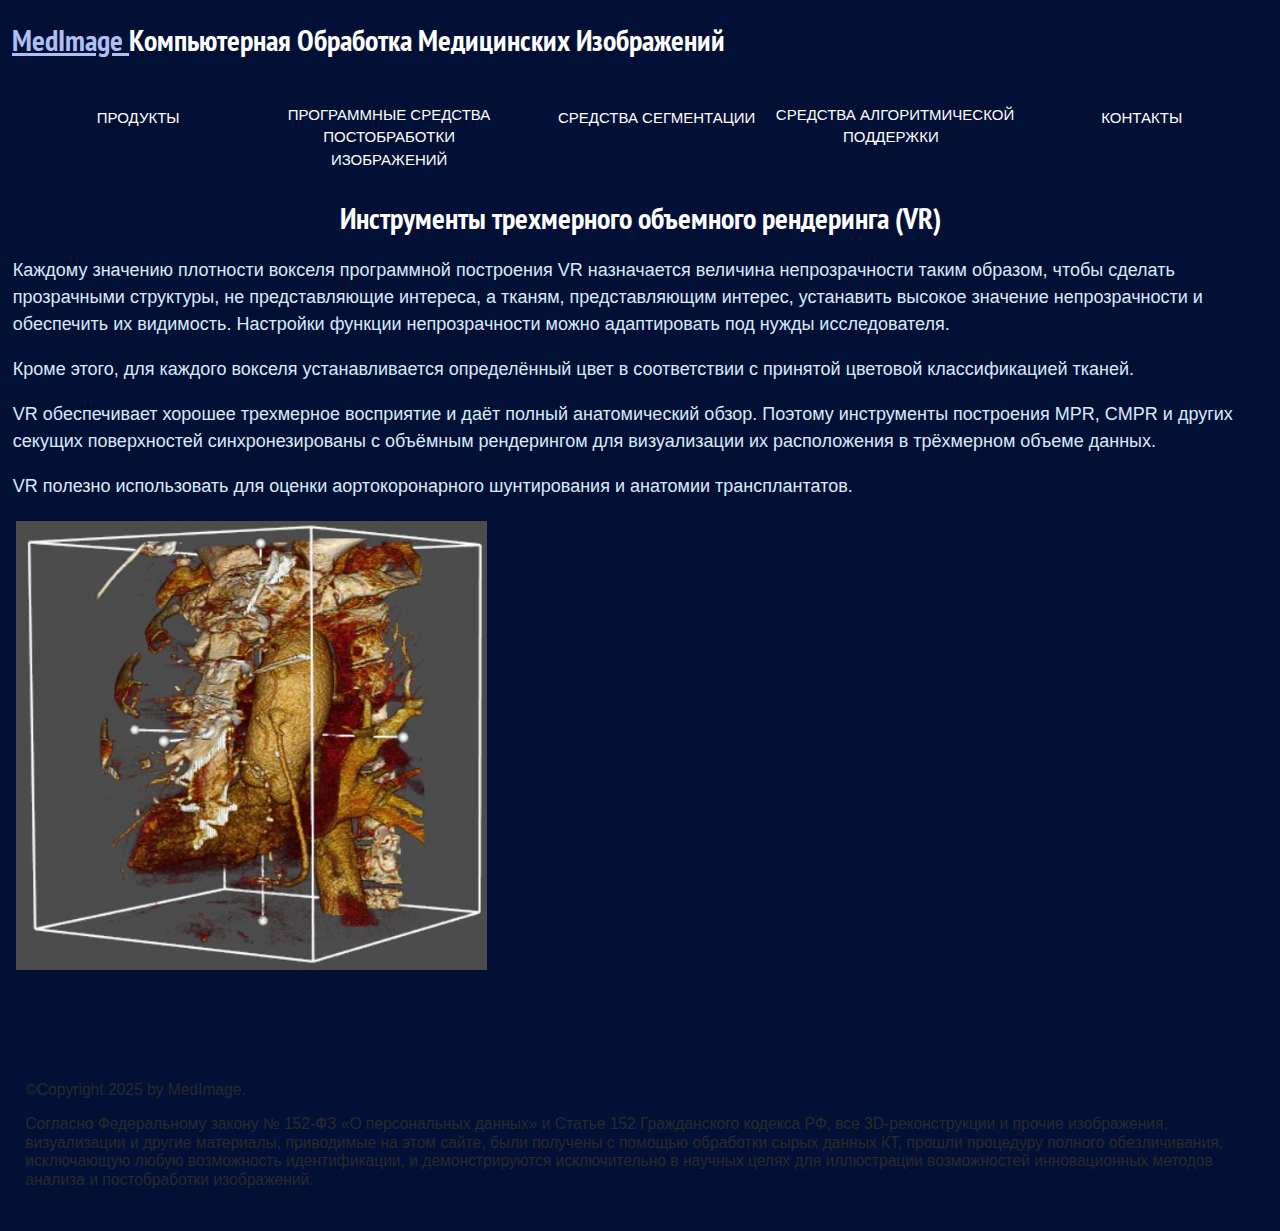
<file: software-and-design-tools/vr.html>
<!DOCTYPE html>
<html>
<head>
    <meta charset="utf-8">
    <title>Анализ Медицинских Изображений</title>
    <link href="styles/style.css" rel="stylesheet" type="text/css">
    <!--<link href='https://fonts.googleapis.com/css?family=Open+Sans' rel='stylesheet' type='text/css'>-->
    <link href="https://fonts.googleapis.com/css?family=PT+Sans+Narrow" rel="stylesheet">

</head>
<body style="background-color: #031036;">
    <header>
        <h1 align="left">
            &nbsp <a href="../index.html" style="color: #afbff1"> MedImage </a><strong>Компьютерная Обработка Медицинских Изображений </strong>
        </h1>
    </header>
    <nav>
        <ul>
            <li><a href="../products/products.html">Продукты</a></li>
            <li><a href="../software-and-design-tools/software-and-design-tools.html"> Программные Средства Постобработки Изображений</a></li>
            <li><a href="../applications-and-solutions/applications-and-solutions.html">&nbsp &nbsp &nbsp &nbsp Средства Сегментации</a></li>
            <li><a href="../support-and-training/support-and-training.html">&nbsp Средства Алгоритмической Поддержки</a></li>
            <li><a href="../contact-us/contact-us.html"> Контакты</a></li>
        </ul>
    </nav>
    <article>
        <h1 align="center">Инструменты трехмерного объемного рендеринга (VR)</h1>
        <p>
            Каждому значению плотности вокселя программной построения VR назначается величина непрозрачности таким образом,
            чтобы сделать прозрачными структуры, не представляющие
            интереса, а тканям, представляющим интерес, устанавить высокое значение непрозрачности и обеспечить их видимость.
            Настройки функции непрозрачности можно адаптировать под нужды исследователя.
        </p>
        <p>
            Кроме этого, для каждого вокселя устанавливается определённый цвет в соответствии с принятой цветовой классификацией тканей.
        </p>
        <p>
            VR обеспечивает хорошее трехмерное восприятие и даёт полный анатомический обзор. Поэтому инструменты построения
            MPR, CMPR и других секущих поверхностей синхронезированы с объёмным рендерингом для визуализации их расположения
            в трёхмерном объеме данных.
        </p>
        <p>
            VR полезно использовать для оценки аортокоронарного шунтирования и анатомии трансплантатов.
        </p>
        <table>
            <tr>
                <td><img src="images/VR0.JPG" style="width: 85%; height: auto;" alt="VR0"></td>
                <!--<td><img src="images/VR1.JPG" style="width: 85%; height: auto;" alt="VR1"></td>-->
            </tr>
        </table>

        <footer>
            <br><br><br><br><br>
            <p style="color: #2a2a2a;  font-size: 1.3em; line-height: 1.2;"> ©Copyright 2025 by MedImage.</p>
            <p style="color: #2a2a2a;  font-size: 1.3em; line-height: 1.2;">
                Согласно Федеральному закону № 152-ФЗ «О персональных данных» и Статье 152 Гражданского кодекса РФ,
                все 3D-реконструкции и прочие изображения, визуализации и другие материалы, приводимые на этом сайте,
                были получены с помощью обработки сырых данных КТ, прошли процедуру полного обезличивания,
                исключающую любую возможность идентификации, и демонстрируются
                исключительно в научных целях для иллюстрации возможностей инновационных методов анализа и постобработки изображений.
            </p>
        </footer>
    </article>
</body>
</html>
</file>
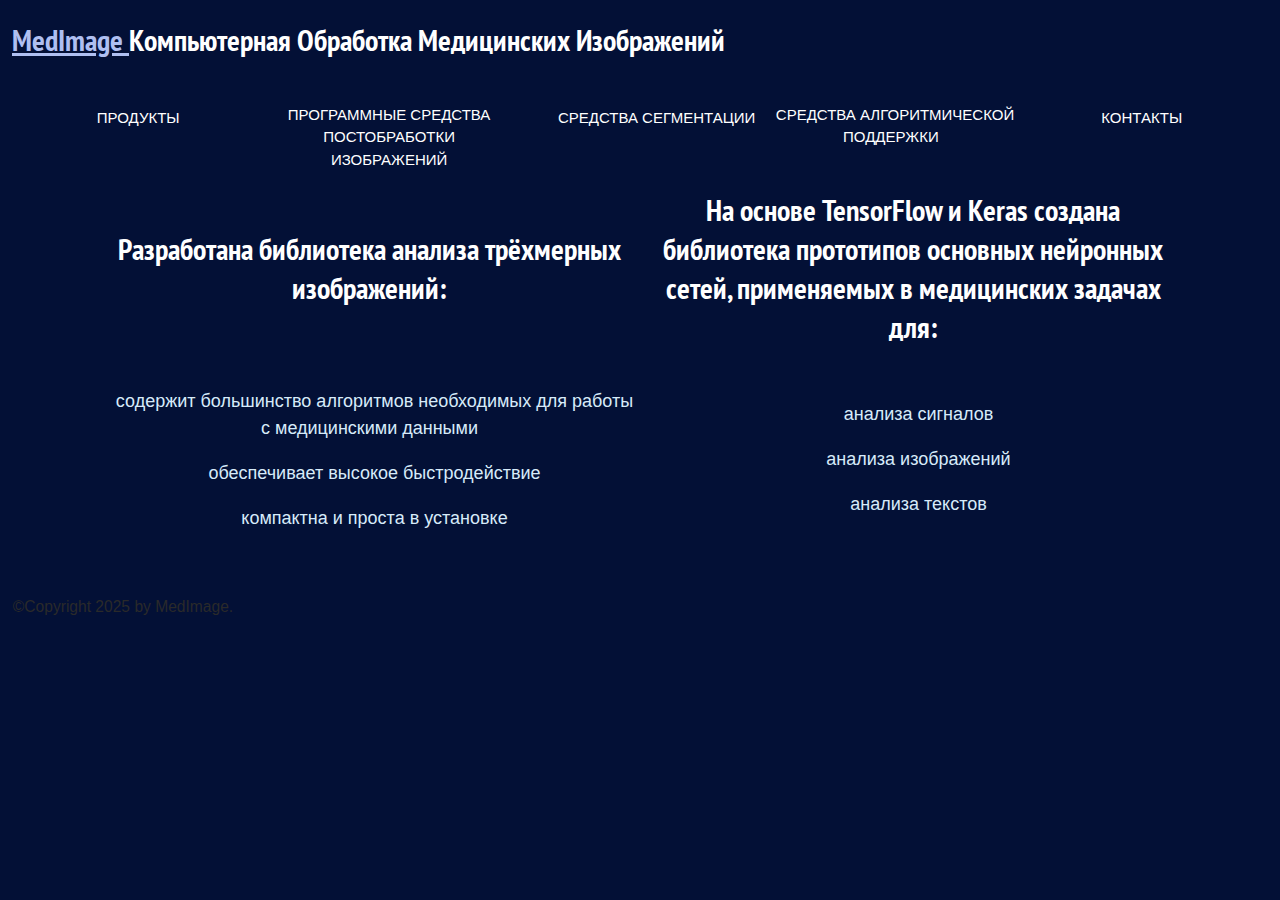
<file: support-and-training/support-and-training.html>
<!DOCTYPE html>
<html>
<head>
    <meta charset="utf-8">
    <title>Анализ Медицинских Изображений</title>
    <link href="styles/style.css" rel="stylesheet" type="text/css">
    <link href="https://fonts.googleapis.com/css?family=PT+Sans+Narrow" rel="stylesheet">

    <style>
        body {
            background-color: #031036;
        }
    </style>

</head>
<body>
    <header>
        <h1 align="left">
            &nbsp <a href="../index.html" ; style="color: #afbff1"> MedImage </a><strong>Компьютерная Обработка Медицинских Изображений </strong>
        </h1>
    </header>
    <nav>
        <ul>
            <li><a href="../products/products.html">Продукты</a></li>
            <li><a href="../software-and-design-tools/software-and-design-tools.html"> Программные Средства Постобработки Изображений</a></li>
            <li><a href="../applications-and-solutions/applications-and-solutions.html">&nbsp &nbsp &nbsp &nbsp Средства Сегментации</a></li>
            <li><a href="../support-and-training/support-and-training.html">&nbsp Средства Алгоритмической Поддержки</a></li>
            <li><a href="../contact-us/contact-us.html"> Контакты</a></li>
        </ul>
    </nav>

    <style>
        table, th, td {
            table-layout: fixed; /* Ensures equal column widths */
            width: 100%; /* Table occupies full width of its parent */

            margin: 1px;
            border: 0px solid black;
            border-collapse: collapse;
            padding: 2px;
        }

        td {
            padding-right: 1px; /* Apply padding to the right of all td elements */
        }
    </style>
    <div class="wrapB2">
        <table class="centered-table">
            <tr>
                <th><h1> Разработана библиотека анализа трёхмерных изображений:</h1></th>
                <th><h1> На основе TensorFlow и Keras создана библиотека прототипов основных нейронных сетей, применяемых в медицинских задачах для:  </h1></th>
            </tr>
            <tr>
                <td>
                    <p align="center"> &nbsp содержит большинство алгоритмов необходимых для работы с медицинскими данными </p>
                    <p align="center"> &nbsp обеспечивает высокое быстродействие</p>
                    <p align="center"> &nbsp компактна и проста в установке</p>
                </td>
                <td>
                    <p align="center"> &nbsp анализа сигналов</p>
                    <p align="center"> &nbsp анализа изображений</p>
                    <p align="center"> &nbsp анализа текстов</p>
                </td>
            </tr>
        </table>
    </div>

    <br />

    <!--
    <div class="wrap">
        <div class="wrapB">
            <div class="wrapB2">
                <h2>&nbsp Билиотека анализа трёхмерных изображений:</h2>
                <p align="left"> &nbsp содержит большинство алгоритмов необходимых для работы с медицинскими данными </p>
                <p align="left"> &nbsp обеспечивает высокое быстродействие</p>
                <p align="left"> &nbsp компактна и проста в установке</p>


            </div>
            <div class="wrapB3">
                <h2>&nbsp Библиотека прототипов основных нейронных сетей, применяемых в медицинских задачах: </h2>
                <p align="left"> &nbsp написана на TensorFlow</p>
                <p align="left"> &nbsp анализ сигналов</p>
                <p align="left"> &nbsp анализ изображений</p>
                <p align="left"> &nbsp анализ текстов</p>
            </div>
        </div>
    </div>
       -->
    <footer>
        <p style="color: #2a2a2a;  font-size: 1.3em; line-height: 1.2;"> ©Copyright 2025 by MedImage.</p>
    </footer>
</body>
</html>
</file>
<file: styles/style.css>
/* || General setup */
html, body {
    margin: 0;
    padding: 0;
}

html {
    font-size: 12px;
    /*background-color: #a9a9a9;*/
}

body {
    width: 100%;
    margin: 0 auto;
}

/* || typography */

h1, h2, h3 {
  font-family: 'PT Sans Narrow', sans-serif;
  /*font-family: 'Sonsie One', cursive;*/
  color: white;/*#2a2a2a;*/
}

p, input, li {
  font-family: 'PT Sans Narrow', sans-serif;
  /*font-family: 'Open Sans Condensed', sans-serif;*/
  color: #2a2a2a;
}

h1 {
  font-size: 2.5rem;
  /*text-align:center;*/
  color: white/*black;*/
  /*text-shadow: 2px 2px 10px black;*/
}

h2 {
  font-size: 4rem;
  text-align: left;
  color: silver;/*black;*/
  margin-left: 10px;
}

h3 {
  font-size: 2.25rem;
}

li {
  /*font-size: 1.6rem;*/
  font-size: 1.5em;
  line-height: 1.5;
  list-style-type: none;

}

p {
  /*text-align: center;*/
  font-size: 1.5em;
  margin-left: 10px
}
/* || header layout */

nav, article, aside, footer {
    /*background-color: #031239;*/
    /*background-color: white;*/
    padding: 1%;
}

nav {
  height: 50px;
  /*background-color: blue;*/
  display: flex;
  margin-bottom: 10px;
}

nav ul {
  padding: 0;
  list-style-type: none;
  flex: 2;
  display: flex;
}

nav li {
  display: inline;
  text-align: center;
  flex: 1;
}

nav a {
  font-family: 'Open Sans Condensed', sans-serif;
  display: inline-block;
  font-size: 1.25rem;
  text-transform: uppercase;
  text-decoration: none;
  color: white;
}
.wrap {
    width: 100%;
    height: 100%;
    padding: 2px;
    /*background-color: #031239;*/
}
.wrapB {
    width: 100%;
    height: 50%;
    padding: 2px;
    /*background-color: #031239;*/
}
.wrapB1 {
    width: 38%;
    height: 100%;
    padding: 2px;
    /*background-color: #031239;*/
    float: left;
}

.wrapB2 {
    width: 60%;
    height: 100%;
    padding: 2px;
    /*background-color: #031239;*/
    /*color: red;*/
    float: left;
}


/*
nav form {
  flex: 1;
  display: flex;
  align-items: center;
  height: 100%;
  padding: 0 2em;
}

input {
  font-size: 1.6rem;
  height: 32px;
}

input[type="search"] {
  flex: 3;
}

input[type="submit"] {
  flex: 1;
  margin-left: 1rem;
  background: #333;
  border: 0;
  color: white;
}
*/
/* || main layout */

main {
  display: flex;
}

article {
  flex: 4;
}
/*
aside {
  flex: 1;
  margin-left: 10px;
  background-color: #ff80ff;
}

aside li {
  padding-bottom: 10px;
}

footer {
  margin-top: 10px;
}
*/
  ul li a:hover {background: #f00;}
  li:hover ul {display: block; position: absolute;}
  li:hover li {float: none;}
  li:hover a {background: #f00;}
  li:hover li a:hover {background: #000;}
</file>
<file: applications-and-solutions/styles/style.css>
/* || General setup */

html, body {
  margin: 0;
  padding: 0;
}

html {
  font-size: 12px;
  /*background-color: #a9a9a9;*/
}

body {
  width: 100%;
  margin: 0 auto;
}

/* || typography */

h1, h3 {
    font-family: 'PT Sans Narrow', sans-serif;
    /*font-family: 'Sonsie One', cursive;*/
    color: white; /*#2a2a2a;*/
}

h2 {

  /*font-family: 'Open Sans Condensed', sans-serif;*/
  color: rgb(230, 27, 27);
}

p, input, li {
    font-family: 'Open Sans Condensed', sans-serif;
    color: #d7ebfa /*#2a2a2a;*/
}

h1 {
    font-size: 2.5rem;
    /*text-align:center;*/
    color: white /*black*/;
    /*text-shadow: 2px 2px 10px black;*/
}

h2 {
    font-size: 1.5rem;
    /*text-align: center;*/
    color: silver; /*rgb(230, 27, 27);*/
}

h3 {
  font-size: 2.2rem;
}

p, li {
  /*font-size: 1.6rem;*/
  font-size: 1.5em;

  line-height: 1.5;
  list-style-type: none;
}

/* || header layout */

nav, article, aside, footer {
  /*background-color: white;*/
  padding: 1%;
}

nav {
  height: 50px;
  /*background-color: blue;*/
  display: flex;
  margin-bottom: 10px;
}

nav ul {
  padding: 0;
  list-style-type: none;
  flex: 2;
  display: flex;
}

nav li {
  display: inline;
  text-align: center;
  flex: 1;
}

nav a {
  display: inline-block;
  font-size: 1.25rem;
  text-transform: uppercase;
  text-decoration: none;
  color: white;
}

.wrap {
  width: 100%;
  height: 100%;
   padding:2px;
}
.wrapB {
  width: 100%;
  height: 50%;    
  padding:2px;
}
.wrapB1 {
  width: 20%;
  height: 100%;    
  padding:2px;
  background-color: none;
  float: left;
}

.wrapB2 {
  width: 22%;
  height: 100%;    
  padding:2px;
  background-color: none;
  /*color: red;*/
  float: left;
}
.wrapB3 {
  width: 33%;
  height: 100%;    
  padding:2px;
  background-color: none;
  float: left;
}
.wrapB4 {
  width: 23%;
  height: 100%;    
  padding:2px;
  background-color: none;
  /*color: red;*/
  float: left;
}

/*
nav form {
  flex: 1;
  display: flex;
  align-items: center;
  height: 100%;
  padding: 0 2em;
}

input {
  font-size: 1.6rem;
  height: 32px;
}

input[type="search"] {
  flex: 3;
}

input[type="submit"] {
  flex: 1;
  margin-left: 1rem;
  background: #333;
  border: 0;
  color: white;
}
*/
/* || main layout */

main {
  display: flex;
}

article {
  flex: 4;
}
/*
aside {
  flex: 1;
  margin-left: 10px;
  background-color: #ff80ff;
}

aside li {
  padding-bottom: 10px;
}

footer {
  margin-top: 10px;
}
*/
  ul li a:hover {background: #f00;}
  li:hover ul {display: block; position: absolute;}
  li:hover li {float: none;}
  li:hover a {background: #f00;}
  li:hover li a:hover {background: #000;}
</file>
<file: contact-us/styles/style.css>
/* || General setup */

html, body {
  margin: 0;
  padding: 0;
}

html {
  font-size: 12px;
  /*background-color: #a9a9a9;*/
}

body {
  width: 100%;
  margin: 0 auto;
}

/* || typography */

h1, h3 {
    font-family: 'PT Sans Narrow', sans-serif;
    /*font-family: 'Sonsie One', cursive;*/
    color: white; /*#2a2a2a;*/
}

h2 {

  /*font-family: 'Open Sans Condensed', sans-serif;*/
  color: rgb(230, 27, 27);
}

p, input, li {
    font-family: 'Open Sans Condensed', sans-serif;
    color: #d7ebfa /*#2a2a2a;*/
}

h1 {
    font-size: 2.5rem;
    /*text-align:center;*/
    color: white /*black*/;
    /*text-shadow: 2px 2px 10px black;*/
}

h2 {
  font-size: 3rem;
  text-align: center;
}

h3 {
  font-size: 2.2rem;
}

p, li {
  /*font-size: 1.6rem;*/
  font-size: 1.5em;

  line-height: 1.5;
  list-style-type: none;
}

/* || header layout */

nav, article, aside, footer {
  /*background-color: white;*/
  padding: 1%;
}

nav {
  height: 50px;
  /*background-color: blue;*/
  display: flex;
  margin-bottom: 10px;
}

nav ul {
  padding: 0;
  list-style-type: none;
  flex: 2;
  display: flex;
}

nav li {
  display: inline;
  text-align: center;
  flex: 1;
}

nav a {
  display: inline-block;
  font-size: 1.25rem;
  text-transform: uppercase;
  text-decoration: none;
  color: white;
}
/*
nav form {
  flex: 1;
  display: flex;
  align-items: center;
  height: 100%;
  padding: 0 2em;
}

input {
  font-size: 1.6rem;
  height: 32px;
}

input[type="search"] {
  flex: 3;
}

input[type="submit"] {
  flex: 1;
  margin-left: 1rem;
  background: #333;
  border: 0;
  color: white;
}
*/
/* || main layout */

main {
  display: flex;
}

article {
  flex: 4;
}
/*
aside {
  flex: 1;
  margin-left: 10px;
  background-color: #ff80ff;
}

aside li {
  padding-bottom: 10px;
}

footer {
  margin-top: 10px;
}
*/
  ul li a:hover {background: #f00;}
  li:hover ul {display: block; position: absolute;}
  li:hover li {float: none;}
  li:hover a {background: #f00;}
  li:hover li a:hover {background: #000;}
</file>
<file: products/styles/style.css>
/* || General setup */

html, body {
  margin: 0;
  padding: 0;
}

html {
  font-size: 12px;
  /*background-color: #a9a9a9;*/
}

body {
  width: 100%;
  margin: 0 auto;
}

/* || typography */

h1, h3 {
    font-family: 'PT Sans Narrow', sans-serif;
    /*font-family: 'Sonsie One', cursive;*/
    color: white; /*color: #2a2a2a;*/
}

h2 {
    /*font-family: 'Open Sans Condensed', sans-serif;*/
    color: white;
    /*color: rgb(230, 27, 27);*/
}

p, input, li {
  font-family: 'Open Sans Condensed', sans-serif;
  color: #2a2a2a;
}

h1 {
  font-size: 2.5rem;
  /*text-align:center;*/
  color: white; /*black;*/
  /*text-shadow: 2px 2px 10px black;*/
}

h2 {
    font-size: 1.5rem;
    /*text-align: center;*/
    color: silver; /*rgb(230, 27, 27);*/
}

h3 {
  font-size: 2.2rem;
}

p, li {
  /*font-size: 1.6rem;*/
  font-size: 1.5em;

  line-height: 1.0;
  list-style-type: none;
}

/* || header layout */

nav, article, aside, footer {
  /*background-color: white;*/
  padding: 1%;
}

nav {
  height: 50px;
  /*background-color: blue;*/
  display: flex;
  margin-bottom: 10px;
}

nav ul {
  padding: 0;
  list-style-type: none;
  flex: 2;
  display: flex;
}

nav li {
  display: inline;
  text-align: center;
  flex: 1;
}

nav a {
  font-family: 'Open Sans Condensed', sans-serif;

  display: inline-block;
  font-size: 1.25rem;
  text-transform: uppercase;
  text-decoration: none;
  color: white;
}

.wrap {
    column-count: 2; /* Creates two columns */
    column-gap: 20px; /* Adds a 20px gap between the columns */
    /* Optional: Add a rule between columns for visual separation */
    /* column-rule: 1px solid #ccc; */
}

    /* Optional: Basic styling for paragraphs within the columns */
    .wrap p {
        margin-bottom: 1em; /* Adds space between paragraphs */
    }
/*
.wrap {
  width: 100%;
  height: 100%;
   padding:2px;
}

.wrapB {
  width: 100%;
  height: 50%;    
  padding:2px;
}
.wrapB1 {
  width: 49%;
  height: 100%;    
  padding:2px;
  background-color: none;
  float: left;
}

.wrapB2 {
  width: 49%;
  height: 100%;    
  padding: 2px;
  background-color: none;
  float: left;
}
*/

/*
.wrapB3 {
  width: 32%;
  height: 100%;    
  padding:2px;
  background-color: none;
  //color: red;
  float: left;
}
*/

/*
nav form {
  flex: 1;
  display: flex;
  align-items: center;
  height: 100%;
  padding: 0 2em;
}

input {
  font-size: 1.6rem;
  height: 32px;
}

input[type="search"] {
  flex: 3;
}

input[type="submit"] {
  flex: 1;
  margin-left: 1rem;
  background: #333;
  border: 0;
  color: white;
}
*/
/* || main layout */
main {
    display: flex;
}

article {
  flex: 4;
}
/*
aside {
  flex: 1;
  margin-left: 10px;
  background-color: #ff80ff;
}

aside li {
  padding-bottom: 10px;
}

footer {
  margin-top: 10px;
}
*/
  ul li a:hover {background: #f00;}
  li:hover ul {display: block; position: absolute;}
  li:hover li {float: none;}
  li:hover a {background: #f00;}
  li:hover li a:hover {background: #000;}
</file>
<file: software-and-design-tools/styles/style.css>
/* || General setup */

html, body {
  margin: 0;
  padding: 0;
}

html {
  font-size: 12px;
  /*background-color: #a9a9a9;*/
}

body {
  width: 100%;
  margin: 0 auto;
}

/* || typography */

h1, h3 {
    font-family: 'PT Sans Narrow', sans-serif;
    /*font-family: 'Sonsie One', cursive;*/
    color: white; /*#2a2a2a;*/
}

h2 {
  /*font-family: 'Open Sans Condensed', sans-serif;*/
  color: rgb(230, 27, 27);
}

p, input, li {
  font-family: 'Open Sans Condensed', sans-serif;
  color: #d7ebfa/*#2a2a2a;*/
}

h1 {
  font-size: 2.5rem;
  /*text-align:center;*/
  color: white/*black*/;
  /*text-shadow: 2px 2px 10px black;*/
}

h2 {
    font-size: 1.5rem;
    /*text-align: center;*/
    color: silver;
    /*color: rgb(230, 27, 27);*/
    margin-left: 10px
}

h3 {
  font-size: 2.2rem;
}

p, li {
  /*font-size: 1.6rem;*/
  font-size: 1.5em;

  line-height: 1.5;
  list-style-type: none;
}

/* || header layout */

nav, article, aside, footer {
  /*background-color: white;*/
  padding: 1%;
}

nav {
  height: 50px;
  /*background-color: blue;*/
  display: flex;
  margin-bottom: 10px;
}

nav ul {
  padding: 0;
  list-style-type: none;
  flex: 2;
  display: flex;
}

nav li {
  display: inline;
  text-align: center;
  flex: 1;
}

nav a {
  display: inline-block;
  font-size: 1.25rem;
  text-transform: uppercase;
  text-decoration: none;
  color: white;
}

.wrap {
  width: 100%;
  height: 100%;
   padding:2px;
}
.wrapB {
  width: 100%;
  height: 50%;    
  padding:2px;
}
.wrapB1 {
  width: 33%;
  height: 100%;    
  padding:2px;
  background-color: none;
  float: left;
}

.wrapB2 {
    width: 35%;
    height: 100%;
    padding: 2px;
    background-color: none;
    /*color: red;*/
    /*float: right;*/
    margin-left: auto;
    margin-right: auto;
}
.wrapB3 {
  width: 33%;
  height: 100%;    
  padding:2px;
  background-color: none;
  float: left;
}

/*
nav form {
  flex: 1;
  display: flex;
  align-items: center;
  height: 100%;
  padding: 0 2em;
}

input {
  font-size: 1.6rem;
  height: 32px;
}

input[type="search"] {
  flex: 3;
}

input[type="submit"] {
  flex: 1;
  margin-left: 1rem;
  background: #333;
  border: 0;
  color: white;
}
*/
/* || main layout */

main {
  display: flex;
}

article {
  flex: 4;
}
/*
aside {
  flex: 1;
  margin-left: 10px;
  background-color: #ff80ff;
}

aside li {
  padding-bottom: 10px;
}

footer {
  margin-top: 10px;
}
*/
  ul li a:hover {background: #f00;}
  li:hover ul {display: block; position: absolute;}
  li:hover li {float: none;}
  li:hover a {background: #f00;}
  li:hover li a:hover {background: #000;}
</file>
<file: support-and-training/styles/style.css>
/* || General setup */

html, body {
  margin: 0;
  padding: 0;
}

html {
  font-size: 12px;
  /*background-color: #a9a9a9;*/
}

body {
  width: 100%;
  margin: 0 auto;
}

/* || typography */

h1, h3 {
    font-family: 'PT Sans Narrow', sans-serif;
    /*font-family: 'Sonsie One', cursive;*/
    color: white; /*#2a2a2a;*/
}

h2 {

  /*font-family: 'Open Sans Condensed', sans-serif;*/
  color: rgb(230, 27, 27);
}

p, input, li {
    font-family: 'Open Sans Condensed', sans-serif;
    color: #d7ebfa /*#2a2a2a;*/
}

h1 {
    font-size: 2.5rem;
    /*text-align:center;*/
    color: white /*black*/;
    /*text-shadow: 2px 2px 10px black;*/
}

h2 {
    font-size: 1.5rem;
    /*text-align: center;*/
    color: silver;
}

h3 {
  font-size: 2.2rem;
}

p, li {
  /*font-size: 1.6rem;*/
  font-size: 1.5em;

  line-height: 1.5;
  list-style-type: none;
}

/* || header layout */

nav, article, aside, footer {
  /*background-color: white;*/
  padding: 1%;
}

nav {
  height: 50px;
  /*background-color: blue;*/
  display: flex;
  margin-bottom: 10px;
}

nav ul {
  padding: 0;
  list-style-type: none;
  flex: 2;
  display: flex;
}

nav li {
  display: inline;
  text-align: center;
  flex: 1;
}

nav a {
  font-family: 'Open Sans Condensed', sans-serif;

  display: inline-block;
  font-size: 1.25rem;
  text-transform: uppercase;
  text-decoration: none;
  color: white;
}

.wrap {
  width: 100%;
  height: 100%;
   padding:2px;
}
.wrapB {
  width: 100%;
  height: 50%;    
  padding:2px;
}
.wrapB1 {
  width: 68%;
  height: 100%;    
  padding:2px;
  background-color: none;
  float: left;
}

.wrapB2 {
    width: 85%;
    height: 100%;
    padding: 2px;
    background-color: none;
    /*color: red;*/
    /*float: right;*/
    margin-left: auto;
    margin-right: auto;
}

.wrapB3 {
  width: 32%;
  height: 100%;    
  padding:2px;
  background-color: none;
  /*color: red;*/
  float: left;
}

/*
nav form {
  flex: 1;
  display: flex;
  align-items: center;
  height: 100%;
  padding: 0 2em;
}

input {
  font-size: 1.6rem;
  height: 32px;
}

input[type="search"] {
  flex: 3;
}

input[type="submit"] {
  flex: 1;
  margin-left: 1rem;
  background: #333;
  border: 0;
  color: white;
}
*/
/* || main layout */

main {
  display: flex;
}

article {
  flex: 4;
}
/*
aside {
  flex: 1;
  margin-left: 10px;
  background-color: #ff80ff;
}

aside li {
  padding-bottom: 10px;
}

footer {
  margin-top: 10px;
}
*/
  ul li a:hover {background: #f00;}
  li:hover ul {display: block; position: absolute;}
  li:hover li {float: none;}
  li:hover a {background: #f00;}
  li:hover li a:hover {background: #000;}
</file>
